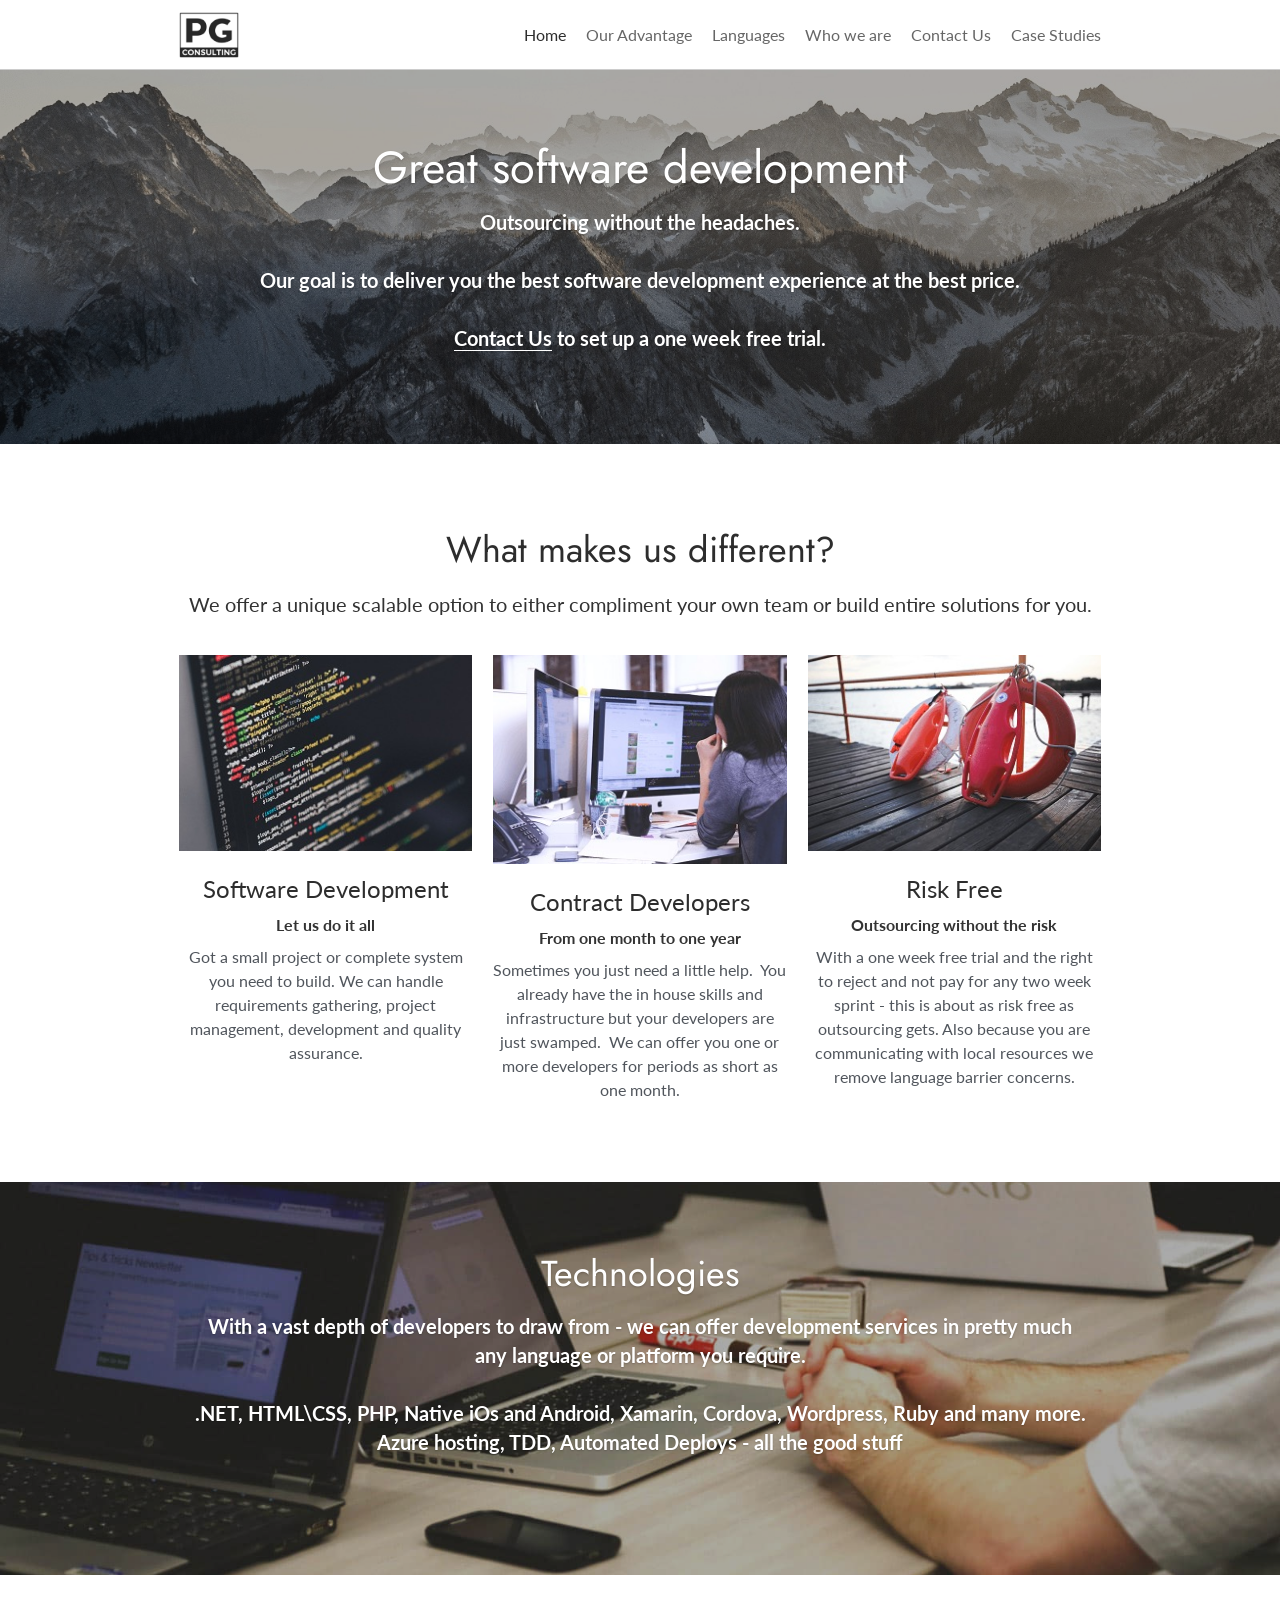
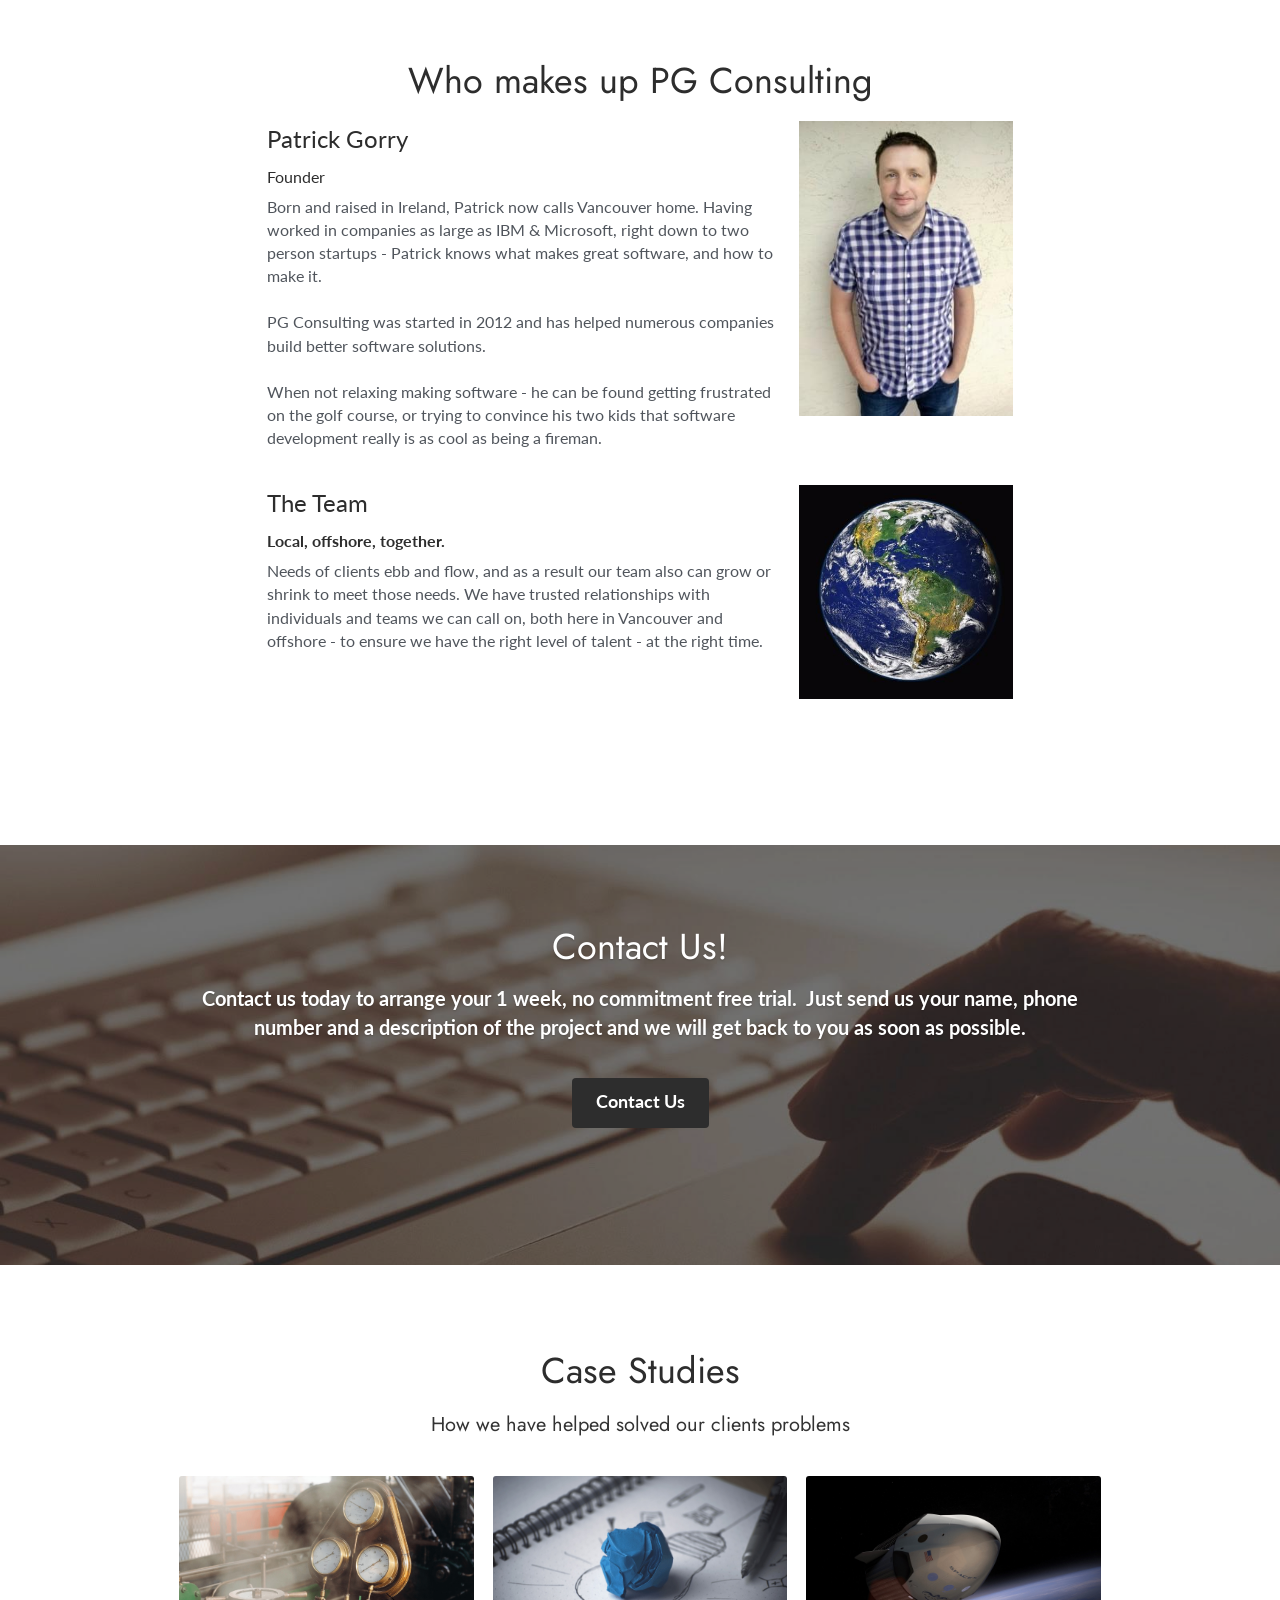
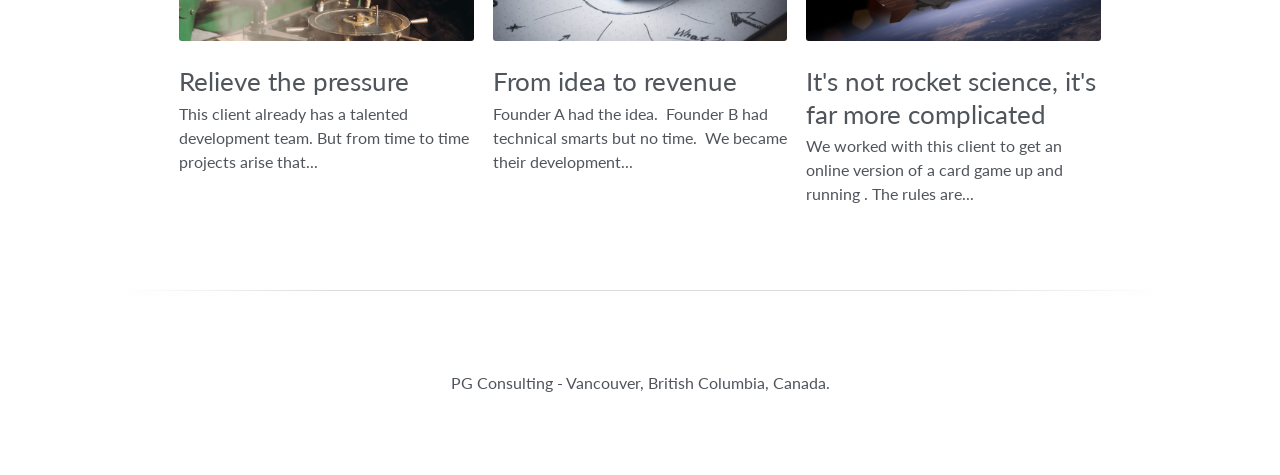
<file: index.html>
<!doctype html>
<html lang="en">
<head>
  <meta charset="utf-8">
  <meta name="viewport" content="width=device-width, initial-scale=1">
  <title>PG Consulting</title>
  <meta name="description" content="Great software development. Outsourcing without the headaches. Software development, contract developers and risk-free outsourcing from Vancouver, BC.">
  <meta property="og:title" content="PG Consulting">
  <meta property="og:description" content="Great software development. Outsourcing without the headaches.">
  <meta property="og:image" content="https://www.pgconsulting.ca/assets/img/og-logo.png">
  <meta property="og:url" content="https://www.pgconsulting.ca/">
  <link rel="canonical" href="https://www.pgconsulting.ca/">
  <link rel="icon" href="/assets/img/favicon.png">
  <link rel="preconnect" href="https://fonts.googleapis.com">
  <link rel="preconnect" href="https://fonts.gstatic.com" crossorigin>
  <link href="https://fonts.googleapis.com/css2?family=Jost:wght@300;400&family=Lato:wght@300;400;700&display=swap" rel="stylesheet">
  <link rel="stylesheet" href="/assets/site.css">
</head>
<body>
  <header class="site-header">
    <div class="container">
      <a class="logo" href="#home" aria-label="PG Consulting home"><img src="/assets/img/logo.png" alt="PG Consulting" width="60" height="46"></a>
      <nav class="nav">
        <a href="#home" class="active">Home</a>
        <a href="#our-advantage">Our Advantage</a>
        <a href="#languages">Languages</a>
        <a href="#who-we-are">Who we are</a>
        <a href="#contact-us">Contact Us</a>
        <a href="#case-studies">Case Studies</a>
      </nav>
    </div>
  </header>

  <main>
    <section id="home" class="bg hero">
      <div class="container">
        <h1 class="title">Great software development</h1>
        <p>Outsourcing without the headaches.</p>
        <p>Our goal is to deliver you the best software development experience at the best price.</p>
        <p><a href="#contact-us">Contact Us</a> to set up a one week free trial.</p>
      </div>
    </section>

    <section id="our-advantage" class="section">
      <div class="container">
        <h2 class="title">What makes us different?</h2>
        <p class="lead">We offer a unique scalable option to either compliment your own team or build entire solutions for you.</p>
        <div class="cols">
          <div class="col">
            <img src="/assets/img/code2.jpg" alt="Code on a screen" width="300" height="200">
            <h3>Software Development</h3>
            <h4>Let us do it all</h4>
            <p>Got a small project or complete system you need to build. We can handle requirements gathering, project management, development and quality assurance.</p>
          </div>
          <div class="col">
            <img src="/assets/img/developer.jpg" alt="Developer at a desk" width="300" height="214">
            <h3>Contract Developers</h3>
            <h4>From one month to one year</h4>
            <p>Sometimes you just need a little help.&nbsp; You already have the in house skills and infrastructure but your developers are just swamped.&nbsp; We can offer you one or more developers for periods as short as one month.</p>
          </div>
          <div class="col">
            <img src="/assets/img/lifeguard.jpg" alt="Lifeguard rescue buoys" width="300" height="200">
            <h3>Risk Free</h3>
            <h4>Outsourcing without the risk</h4>
            <p>With a one week free trial and the right to reject and not pay for any two week sprint - this is about as risk free as outsourcing gets. Also because you are communicating with local resources we remove language barrier concerns.</p>
          </div>
        </div>
      </div>
    </section>

    <section id="languages" class="bg tech">
      <div class="container">
        <h2 class="title">Technologies</h2>
        <p>With a vast depth of developers to draw from - we can offer development services in pretty much any language or platform you require.</p>
        <p>.NET, HTML\CSS, PHP, Native iOs and Android, Xamarin, Cordova, Wordpress, Ruby and many more.<br>Azure hosting, TDD, Automated Deploys - all the good stuff</p>
      </div>
    </section>

    <section id="who-we-are" class="section who">
      <div class="container">
        <h2 class="title">Who makes up PG Consulting</h2>
        <div class="rows">
          <div class="row">
            <div>
              <h3>Patrick Gorry</h3>
              <h4 class="plain">Founder</h4>
              <p>Born and raised in Ireland, Patrick now calls Vancouver home. Having worked in companies as large as IBM &amp; Microsoft, right down to two person startups - Patrick knows what makes great software, and how to make it.</p>
              <p>PG Consulting was started in 2012 and has helped numerous companies build better software solutions.</p>
              <p>When not relaxing making software - he can be found getting frustrated on the golf course, or trying to convince his two kids that software development really is as cool as being a fireman.</p>
            </div>
            <img src="/assets/img/patrick.jpg" alt="Patrick Gorry" width="214" height="295">
          </div>
          <div class="row">
            <div>
              <h3>The Team</h3>
              <h4>Local, offshore, together.</h4>
              <p>Needs of clients ebb and flow, and as a result our team also can grow or shrink to meet those needs. We have trusted relationships with individuals and teams we can call on, both here in Vancouver and offshore - to ensure we have the right level of talent - at the right time.</p>
            </div>
            <img src="/assets/img/earth.jpg" alt="The Earth from space" width="214" height="214">
          </div>
        </div>
      </div>
    </section>

    <section id="contact-us" class="bg contact">
      <div class="container">
        <h2 class="title">Contact Us!</h2>
        <p>Contact us today to arrange your 1 week, no commitment free trial.&nbsp; Just send us your name, phone number and a description of the project and we will get back to you as soon as possible.</p>
        <a href="#contact-us" class="button" data-contact data-subject="PG Consulting - project enquiry">Contact Us</a>
      </div>
    </section>

    <section id="case-studies" class="section cases">
      <div class="container">
        <h2 class="title">Case Studies</h2>
        <p class="lead">How we have helped solved our clients problems</p>
        <div class="cards">
          <a class="card" href="/blog/relieve-the-pressure">
            <div class="thumb" style="background-image:url(/assets/img/steam.jpg)"></div>
            <h3>Relieve the pressure</h3>
            <p>This client already has a talented development team. But from time to time projects arise that...</p>
          </a>
          <a class="card" href="/blog/from-idea-to-revenue">
            <div class="thumb" style="background-image:url(/assets/img/idea.jpg)"></div>
            <h3>From idea to revenue</h3>
            <p>Founder A had the idea.&nbsp; Founder B had technical smarts but no time.&nbsp; We became their development...</p>
          </a>
          <a class="card" href="/blog/it-s-not-rocket-science-it-s-far-more-complicated">
            <div class="thumb" style="background-image:url(/assets/img/rocket.jpg)"></div>
            <h3>It's not rocket science, it's far more complicated</h3>
            <p>We worked with this client to get an online version of a card game up and running . The rules are...</p>
          </a>
        </div>
      </div>
    </section>
  </main>

  <footer class="site-footer">
    <p>PG Consulting - Vancouver, British Columbia, Canada.</p>
  </footer>

  <script src="/assets/site.js"></script>
</body>
</html>
</file>
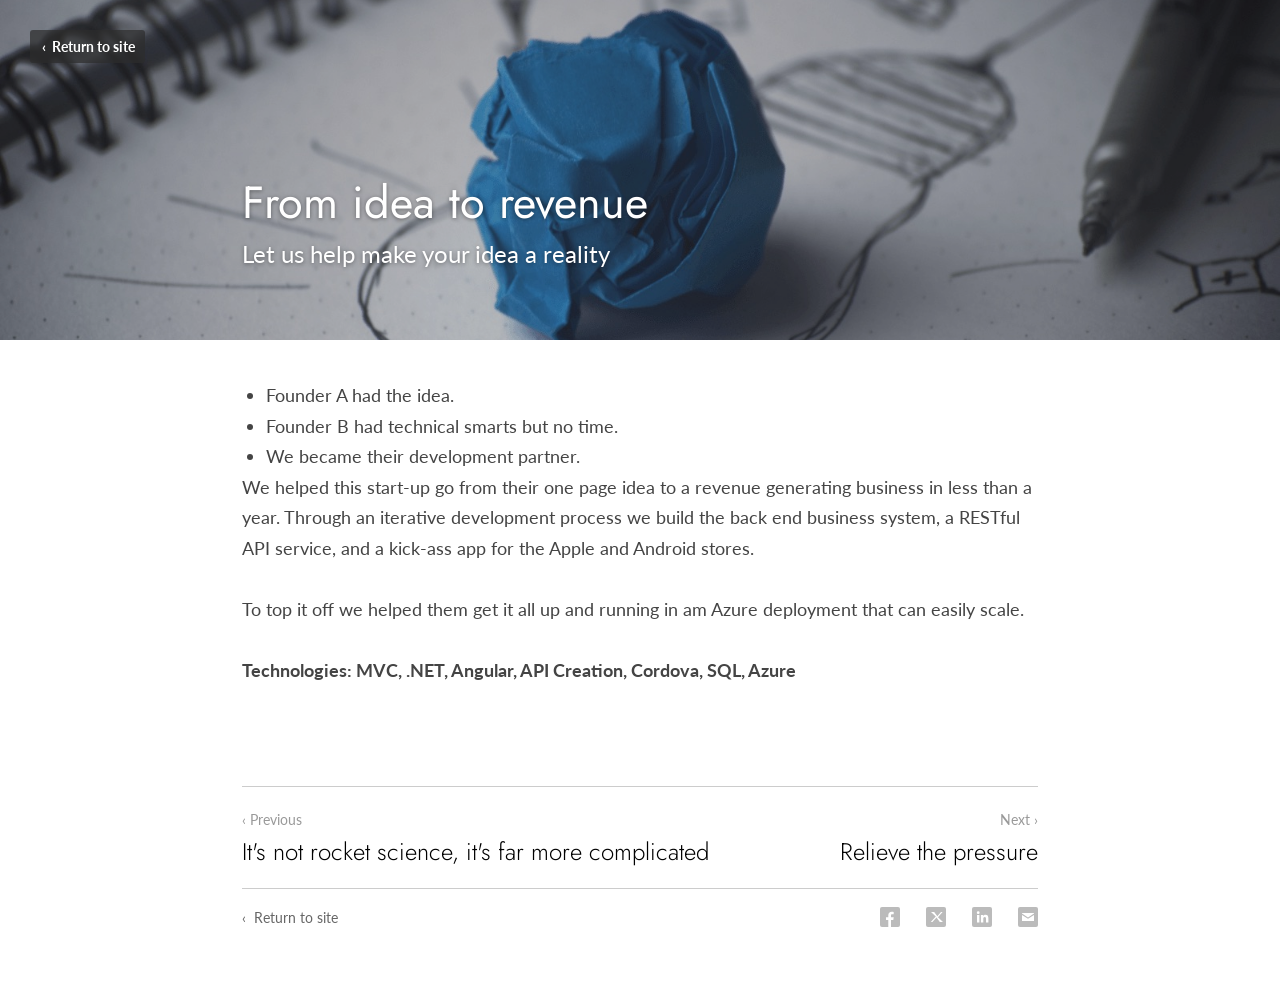
<file: blog/from-idea-to-revenue.html>
<!doctype html>
<html lang="en">
<head>
  <meta charset="utf-8">
  <meta name="viewport" content="width=device-width, initial-scale=1">
  <title>From idea to revenue</title>
  <meta name="description" content="Founder A had the idea. Founder B had technical smarts but no time. We became their development partner. We helped this start-up go from their one page idea to a revenue generating">
  <meta property="og:title" content="From idea to revenue">
  <meta property="og:description" content="Founder A had the idea. Founder B had technical smarts but no time. We became their development partner. We helped this start-up go from their one page idea to a revenue generating">
  <meta property="og:image" content="https://www.pgconsulting.ca/assets/img/idea.jpg">
  <meta property="og:url" content="https://www.pgconsulting.ca/blog/from-idea-to-revenue">
  <link rel="canonical" href="https://www.pgconsulting.ca/blog/from-idea-to-revenue">
  <link rel="icon" href="/assets/img/favicon.png">
  <link rel="preconnect" href="https://fonts.googleapis.com">
  <link rel="preconnect" href="https://fonts.gstatic.com" crossorigin>
  <link href="https://fonts.googleapis.com/css2?family=Jost:wght@300;400&family=Lato:wght@300;400;700&display=swap" rel="stylesheet">
  <link rel="stylesheet" href="/assets/site.css">
</head>
<body>
  <a class="back-btn" href="/">&lsaquo;&nbsp; Return to site</a>
  <header class="post-hero" style="background-image:url(/assets/img/idea.jpg)">
    <div class="inner">
      <h1 class="title">From idea to revenue</h1>
      <p class="sub">Let us help make your idea a reality</p>
    </div>
  </header>
  <main class="post">
    <div class="post-body">
      <ul><li>Founder A had the idea. &nbsp;</li><li>Founder B had technical smarts but no time. &nbsp;</li><li>We became their development partner.</li></ul><p>We helped this start-up go from their one page idea to a revenue generating business in less than a year. Through an iterative development process we build the back end business system, a RESTful API service, and a kick-ass app for the Apple and Android stores.<br>&nbsp; &nbsp;<br>To top it off we helped them get it all up and running in am Azure deployment that can easily scale.<br>&nbsp; &nbsp;<br><strong>Technologies: MVC, .NET, Angular, API Creation, Cordova, SQL, Azure</strong></p>
    </div>
    <nav class="post-nav">
      <a class="prev" href="/blog/it-s-not-rocket-science-it-s-far-more-complicated"><small>&lsaquo; Previous</small><span>It&#x27;s not rocket science, it&#x27;s far more complicated</span></a>
      <a class="next" href="/blog/relieve-the-pressure"><small>Next &rsaquo;</small><span>Relieve the pressure</span></a>
    </nav>
    <div class="post-foot">
      <a href="/">&lsaquo;&nbsp; Return to site</a>
      <div class="share">
        <a href="https://www.facebook.com/sharer/sharer.php?u=https%3A%2F%2Fwww.pgconsulting.ca%2Fblog%2Ffrom-idea-to-revenue" aria-label="Share on Facebook" target="_blank" rel="noopener"><svg viewBox="0 0 20 20"><path d="M11 20v-7h2.3l.4-2.7H11V8.6c0-.8.2-1.3 1.3-1.3h1.4V4.9c-.3 0-1.1-.1-2-.1-2 0-3.4 1.2-3.4 3.5v2H6V13h2.3v7z"/></svg></a>
        <a href="https://twitter.com/intent/tweet?url=https%3A%2F%2Fwww.pgconsulting.ca%2Fblog%2Ffrom-idea-to-revenue&amp;text=From%20idea%20to%20revenue" aria-label="Share on X" target="_blank" rel="noopener"><svg viewBox="0 0 20 20"><path d="M5 5h3.2l3.1 4.3L15 5h1.6l-4.6 5.3L17 15H13.8l-3.3-4.6L6.4 15H4.8l5-5.6z" transform="translate(0 0)"/></svg></a>
        <a href="https://www.linkedin.com/sharing/share-offsite/?url=https%3A%2F%2Fwww.pgconsulting.ca%2Fblog%2Ffrom-idea-to-revenue" aria-label="Share on LinkedIn" target="_blank" rel="noopener"><svg viewBox="0 0 20 20"><path d="M5 8h2.4v7.5H5zM6.2 4.3a1.4 1.4 0 110 2.8 1.4 1.4 0 010-2.8zM8.9 8h2.3v1c.3-.6 1.1-1.2 2.3-1.2 2.4 0 2.9 1.6 2.9 3.7v4H14v-3.6c0-.9 0-2-1.2-2s-1.5 1-1.5 1.9v3.7H8.9z"/></svg></a>
        <a href="mailto:?subject=From%20idea%20to%20revenue&amp;body=https%3A%2F%2Fwww.pgconsulting.ca%2Fblog%2Ffrom-idea-to-revenue" aria-label="Share on Email"><svg viewBox="0 0 20 20"><path d="M4 6h12v.6L10 10.4 4 6.6zm0 2 6 3.8L16 8v6H4z"/></svg></a>
      </div>
    </div>
  </main>
</body>
</html>
</file>
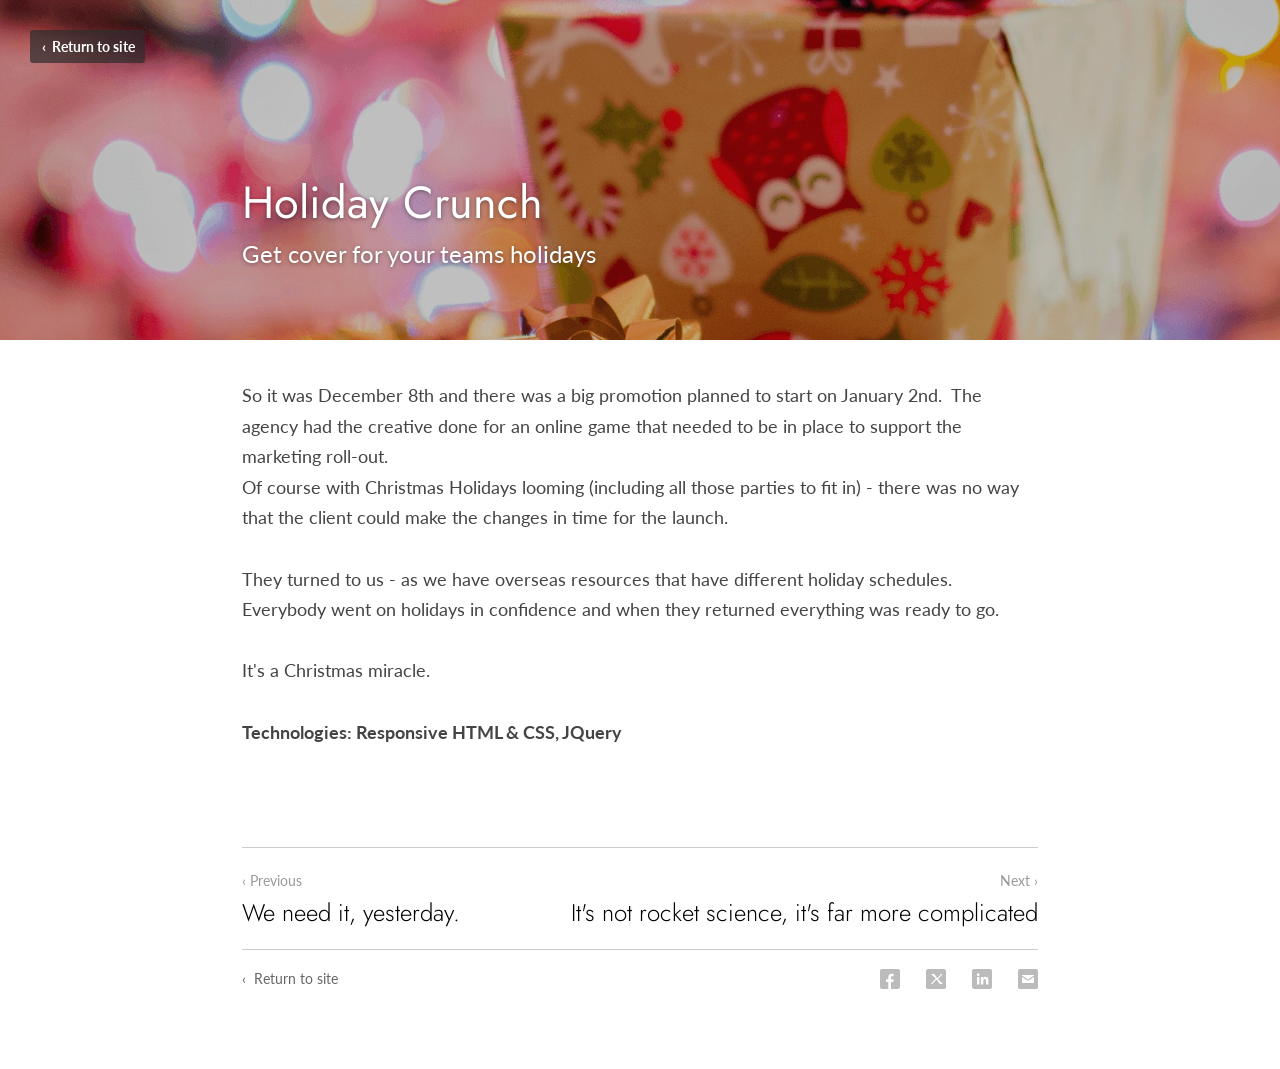
<file: blog/holiday-crunch.html>
<!doctype html>
<html lang="en">
<head>
  <meta charset="utf-8">
  <meta name="viewport" content="width=device-width, initial-scale=1">
  <title>Holiday Crunch</title>
  <meta name="description" content="So it was December 8th and there was a big promotion planned to start on January 2nd. The agency had the creative done for an online game that needed to be in place to support the ">
  <meta property="og:title" content="Holiday Crunch">
  <meta property="og:description" content="So it was December 8th and there was a big promotion planned to start on January 2nd. The agency had the creative done for an online game that needed to be in place to support the ">
  <meta property="og:image" content="https://www.pgconsulting.ca/assets/img/christmas.jpg">
  <meta property="og:url" content="https://www.pgconsulting.ca/blog/holiday-crunch">
  <link rel="canonical" href="https://www.pgconsulting.ca/blog/holiday-crunch">
  <link rel="icon" href="/assets/img/favicon.png">
  <link rel="preconnect" href="https://fonts.googleapis.com">
  <link rel="preconnect" href="https://fonts.gstatic.com" crossorigin>
  <link href="https://fonts.googleapis.com/css2?family=Jost:wght@300;400&family=Lato:wght@300;400;700&display=swap" rel="stylesheet">
  <link rel="stylesheet" href="/assets/site.css">
</head>
<body>
  <a class="back-btn" href="/">&lsaquo;&nbsp; Return to site</a>
  <header class="post-hero" style="background-image:url(/assets/img/christmas.jpg)">
    <div class="inner">
      <h1 class="title">Holiday Crunch</h1>
      <p class="sub">Get cover for your teams holidays</p>
    </div>
  </header>
  <main class="post">
    <div class="post-body">
      <p>So it was December 8th and there was a big promotion planned to start on January 2nd. &nbsp;The agency had the creative done for an online game that needed to be in place to support the marketing roll-out.&nbsp;</p><p>Of course with Christmas Holidays looming (including all those parties to fit in) - there was no way that the client could make the changes in time for the launch.<br>&nbsp; &nbsp;</p><p>They turned to us - as we have overseas resources that have different holiday schedules. Everybody went on holidays in confidence and when they returned everything was ready to go.<br>&nbsp; &nbsp;<br>It's a Christmas miracle.<br>&nbsp; &nbsp;<br><strong>Technologies: Responsive HTML &amp; CSS, JQuery</strong></p>
    </div>
    <nav class="post-nav">
      <a class="prev" href="/blog/we-need-it-yesterday"><small>&lsaquo; Previous</small><span>We need it, yesterday.</span></a>
      <a class="next" href="/blog/it-s-not-rocket-science-it-s-far-more-complicated"><small>Next &rsaquo;</small><span>It&#x27;s not rocket science, it&#x27;s far more complicated</span></a>
    </nav>
    <div class="post-foot">
      <a href="/">&lsaquo;&nbsp; Return to site</a>
      <div class="share">
        <a href="https://www.facebook.com/sharer/sharer.php?u=https%3A%2F%2Fwww.pgconsulting.ca%2Fblog%2Fholiday-crunch" aria-label="Share on Facebook" target="_blank" rel="noopener"><svg viewBox="0 0 20 20"><path d="M11 20v-7h2.3l.4-2.7H11V8.6c0-.8.2-1.3 1.3-1.3h1.4V4.9c-.3 0-1.1-.1-2-.1-2 0-3.4 1.2-3.4 3.5v2H6V13h2.3v7z"/></svg></a>
        <a href="https://twitter.com/intent/tweet?url=https%3A%2F%2Fwww.pgconsulting.ca%2Fblog%2Fholiday-crunch&amp;text=Holiday%20Crunch" aria-label="Share on X" target="_blank" rel="noopener"><svg viewBox="0 0 20 20"><path d="M5 5h3.2l3.1 4.3L15 5h1.6l-4.6 5.3L17 15H13.8l-3.3-4.6L6.4 15H4.8l5-5.6z" transform="translate(0 0)"/></svg></a>
        <a href="https://www.linkedin.com/sharing/share-offsite/?url=https%3A%2F%2Fwww.pgconsulting.ca%2Fblog%2Fholiday-crunch" aria-label="Share on LinkedIn" target="_blank" rel="noopener"><svg viewBox="0 0 20 20"><path d="M5 8h2.4v7.5H5zM6.2 4.3a1.4 1.4 0 110 2.8 1.4 1.4 0 010-2.8zM8.9 8h2.3v1c.3-.6 1.1-1.2 2.3-1.2 2.4 0 2.9 1.6 2.9 3.7v4H14v-3.6c0-.9 0-2-1.2-2s-1.5 1-1.5 1.9v3.7H8.9z"/></svg></a>
        <a href="mailto:?subject=Holiday%20Crunch&amp;body=https%3A%2F%2Fwww.pgconsulting.ca%2Fblog%2Fholiday-crunch" aria-label="Share on Email"><svg viewBox="0 0 20 20"><path d="M4 6h12v.6L10 10.4 4 6.6zm0 2 6 3.8L16 8v6H4z"/></svg></a>
      </div>
    </div>
  </main>
</body>
</html>
</file>
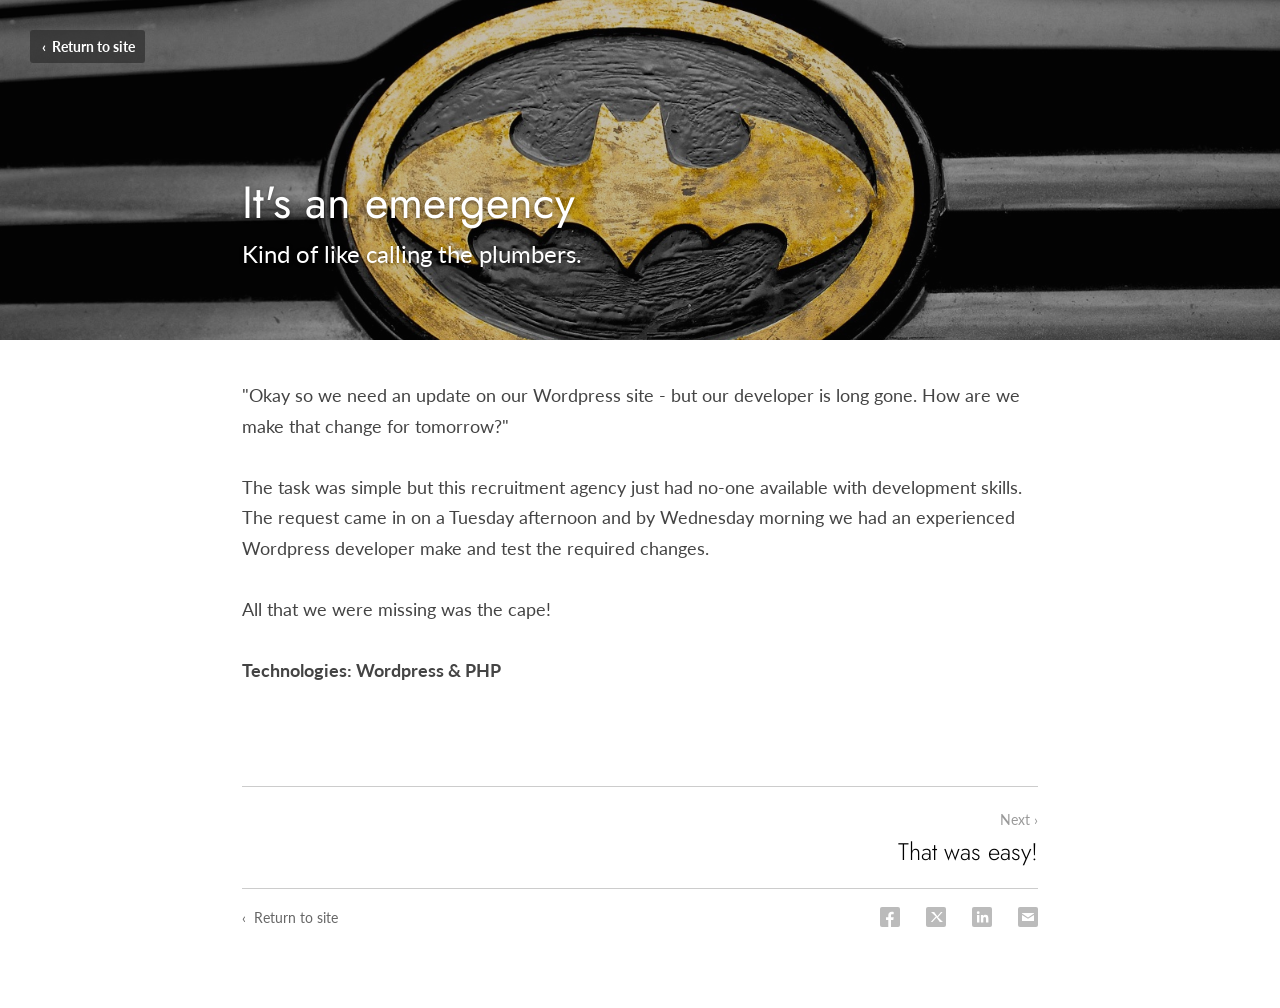
<file: blog/it-s-an-emergency.html>
<!doctype html>
<html lang="en">
<head>
  <meta charset="utf-8">
  <meta name="viewport" content="width=device-width, initial-scale=1">
  <title>It&#x27;s an emergency</title>
  <meta name="description" content="&quot;Okay so we need an update on our Wordpress site - but our developer is long gone. How are we make that change for tomorrow?&quot; The task was simple but this recruitment agency just h">
  <meta property="og:title" content="It&#x27;s an emergency">
  <meta property="og:description" content="&quot;Okay so we need an update on our Wordpress site - but our developer is long gone. How are we make that change for tomorrow?&quot; The task was simple but this recruitment agency just h">
  <meta property="og:image" content="https://www.pgconsulting.ca/assets/img/batman.jpg">
  <meta property="og:url" content="https://www.pgconsulting.ca/blog/it-s-an-emergency">
  <link rel="canonical" href="https://www.pgconsulting.ca/blog/it-s-an-emergency">
  <link rel="icon" href="/assets/img/favicon.png">
  <link rel="preconnect" href="https://fonts.googleapis.com">
  <link rel="preconnect" href="https://fonts.gstatic.com" crossorigin>
  <link href="https://fonts.googleapis.com/css2?family=Jost:wght@300;400&family=Lato:wght@300;400;700&display=swap" rel="stylesheet">
  <link rel="stylesheet" href="/assets/site.css">
</head>
<body>
  <a class="back-btn" href="/">&lsaquo;&nbsp; Return to site</a>
  <header class="post-hero" style="background-image:url(/assets/img/batman.jpg)">
    <div class="inner">
      <h1 class="title">It&#x27;s an emergency</h1>
      <p class="sub">Kind of like calling the plumbers.</p>
    </div>
  </header>
  <main class="post">
    <div class="post-body">
      <p>"Okay so we need an update on our Wordpress site - but our developer is long gone. How are we make that change for tomorrow?"<br>&nbsp; &nbsp;<br>The task was simple but this recruitment agency just had no-one available with development skills. The request came in on a Tuesday afternoon and by Wednesday morning we had an experienced Wordpress developer make and test the required changes.<br>&nbsp; &nbsp;<br>All that we were missing was the cape!<br>&nbsp;&nbsp; &nbsp;<br><strong>Technologies: Wordpress &amp; PHP</strong></p>
    </div>
    <nav class="post-nav">
      <span></span>
      <a class="next" href="/blog/that-was-easy"><small>Next &rsaquo;</small><span>That was easy!</span></a>
    </nav>
    <div class="post-foot">
      <a href="/">&lsaquo;&nbsp; Return to site</a>
      <div class="share">
        <a href="https://www.facebook.com/sharer/sharer.php?u=https%3A%2F%2Fwww.pgconsulting.ca%2Fblog%2Fit-s-an-emergency" aria-label="Share on Facebook" target="_blank" rel="noopener"><svg viewBox="0 0 20 20"><path d="M11 20v-7h2.3l.4-2.7H11V8.6c0-.8.2-1.3 1.3-1.3h1.4V4.9c-.3 0-1.1-.1-2-.1-2 0-3.4 1.2-3.4 3.5v2H6V13h2.3v7z"/></svg></a>
        <a href="https://twitter.com/intent/tweet?url=https%3A%2F%2Fwww.pgconsulting.ca%2Fblog%2Fit-s-an-emergency&amp;text=It%27s%20an%20emergency" aria-label="Share on X" target="_blank" rel="noopener"><svg viewBox="0 0 20 20"><path d="M5 5h3.2l3.1 4.3L15 5h1.6l-4.6 5.3L17 15H13.8l-3.3-4.6L6.4 15H4.8l5-5.6z" transform="translate(0 0)"/></svg></a>
        <a href="https://www.linkedin.com/sharing/share-offsite/?url=https%3A%2F%2Fwww.pgconsulting.ca%2Fblog%2Fit-s-an-emergency" aria-label="Share on LinkedIn" target="_blank" rel="noopener"><svg viewBox="0 0 20 20"><path d="M5 8h2.4v7.5H5zM6.2 4.3a1.4 1.4 0 110 2.8 1.4 1.4 0 010-2.8zM8.9 8h2.3v1c.3-.6 1.1-1.2 2.3-1.2 2.4 0 2.9 1.6 2.9 3.7v4H14v-3.6c0-.9 0-2-1.2-2s-1.5 1-1.5 1.9v3.7H8.9z"/></svg></a>
        <a href="mailto:?subject=It%27s%20an%20emergency&amp;body=https%3A%2F%2Fwww.pgconsulting.ca%2Fblog%2Fit-s-an-emergency" aria-label="Share on Email"><svg viewBox="0 0 20 20"><path d="M4 6h12v.6L10 10.4 4 6.6zm0 2 6 3.8L16 8v6H4z"/></svg></a>
      </div>
    </div>
  </main>
</body>
</html>
</file>
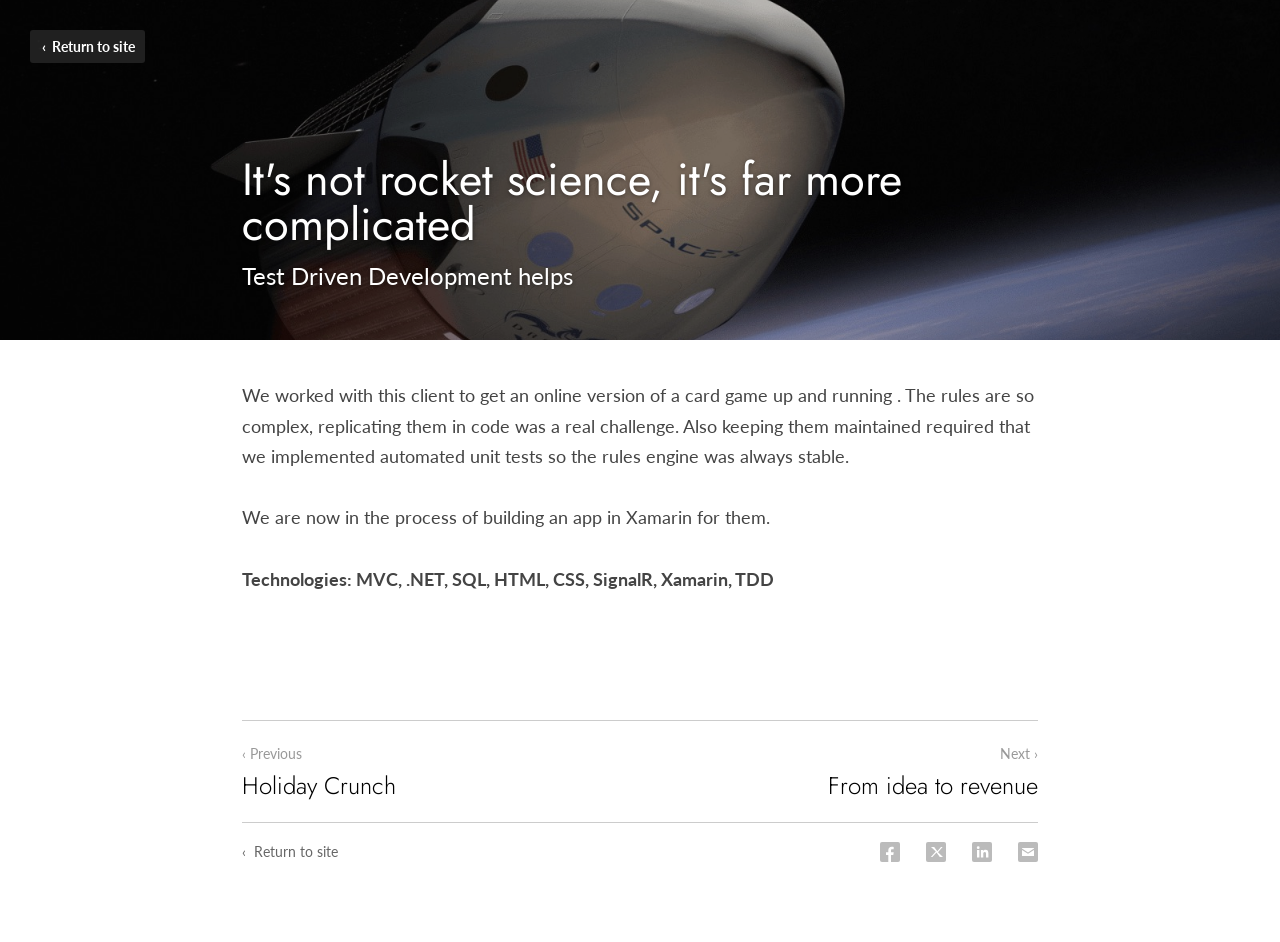
<file: blog/it-s-not-rocket-science-it-s-far-more-complicated.html>
<!doctype html>
<html lang="en">
<head>
  <meta charset="utf-8">
  <meta name="viewport" content="width=device-width, initial-scale=1">
  <title>It&#x27;s not rocket science, it&#x27;s far more complicated</title>
  <meta name="description" content="We worked with this client to get an online version of a card game up and running . The rules are so complex, replicating them in code was a real challenge. Also keeping them maint">
  <meta property="og:title" content="It&#x27;s not rocket science, it&#x27;s far more complicated">
  <meta property="og:description" content="We worked with this client to get an online version of a card game up and running . The rules are so complex, replicating them in code was a real challenge. Also keeping them maint">
  <meta property="og:image" content="https://www.pgconsulting.ca/assets/img/rocket.jpg">
  <meta property="og:url" content="https://www.pgconsulting.ca/blog/it-s-not-rocket-science-it-s-far-more-complicated">
  <link rel="canonical" href="https://www.pgconsulting.ca/blog/it-s-not-rocket-science-it-s-far-more-complicated">
  <link rel="icon" href="/assets/img/favicon.png">
  <link rel="preconnect" href="https://fonts.googleapis.com">
  <link rel="preconnect" href="https://fonts.gstatic.com" crossorigin>
  <link href="https://fonts.googleapis.com/css2?family=Jost:wght@300;400&family=Lato:wght@300;400;700&display=swap" rel="stylesheet">
  <link rel="stylesheet" href="/assets/site.css">
</head>
<body>
  <a class="back-btn" href="/">&lsaquo;&nbsp; Return to site</a>
  <header class="post-hero" style="background-image:url(/assets/img/rocket.jpg)">
    <div class="inner">
      <h1 class="title">It&#x27;s not rocket science, it&#x27;s far more complicated</h1>
      <p class="sub">Test Driven Development helps</p>
    </div>
  </header>
  <main class="post">
    <div class="post-body">
      <p>We worked with this client to get an online version of a card game up and running . The rules are so complex, replicating them in code was a real challenge. Also keeping them maintained required that we implemented automated unit tests so the rules engine was always stable.<br>&nbsp;&nbsp; &nbsp;<br>We are now in the process of building an app in Xamarin for them.<br>&nbsp;</p><p><strong>Technologies: MVC, .NET, SQL, HTML, CSS, SignalR, Xamarin, TDD</strong></p>
    </div>
    <nav class="post-nav">
      <a class="prev" href="/blog/holiday-crunch"><small>&lsaquo; Previous</small><span>Holiday Crunch</span></a>
      <a class="next" href="/blog/from-idea-to-revenue"><small>Next &rsaquo;</small><span>From idea to revenue</span></a>
    </nav>
    <div class="post-foot">
      <a href="/">&lsaquo;&nbsp; Return to site</a>
      <div class="share">
        <a href="https://www.facebook.com/sharer/sharer.php?u=https%3A%2F%2Fwww.pgconsulting.ca%2Fblog%2Fit-s-not-rocket-science-it-s-far-more-complicated" aria-label="Share on Facebook" target="_blank" rel="noopener"><svg viewBox="0 0 20 20"><path d="M11 20v-7h2.3l.4-2.7H11V8.6c0-.8.2-1.3 1.3-1.3h1.4V4.9c-.3 0-1.1-.1-2-.1-2 0-3.4 1.2-3.4 3.5v2H6V13h2.3v7z"/></svg></a>
        <a href="https://twitter.com/intent/tweet?url=https%3A%2F%2Fwww.pgconsulting.ca%2Fblog%2Fit-s-not-rocket-science-it-s-far-more-complicated&amp;text=It%27s%20not%20rocket%20science%2C%20it%27s%20far%20more%20complicated" aria-label="Share on X" target="_blank" rel="noopener"><svg viewBox="0 0 20 20"><path d="M5 5h3.2l3.1 4.3L15 5h1.6l-4.6 5.3L17 15H13.8l-3.3-4.6L6.4 15H4.8l5-5.6z" transform="translate(0 0)"/></svg></a>
        <a href="https://www.linkedin.com/sharing/share-offsite/?url=https%3A%2F%2Fwww.pgconsulting.ca%2Fblog%2Fit-s-not-rocket-science-it-s-far-more-complicated" aria-label="Share on LinkedIn" target="_blank" rel="noopener"><svg viewBox="0 0 20 20"><path d="M5 8h2.4v7.5H5zM6.2 4.3a1.4 1.4 0 110 2.8 1.4 1.4 0 010-2.8zM8.9 8h2.3v1c.3-.6 1.1-1.2 2.3-1.2 2.4 0 2.9 1.6 2.9 3.7v4H14v-3.6c0-.9 0-2-1.2-2s-1.5 1-1.5 1.9v3.7H8.9z"/></svg></a>
        <a href="mailto:?subject=It%27s%20not%20rocket%20science%2C%20it%27s%20far%20more%20complicated&amp;body=https%3A%2F%2Fwww.pgconsulting.ca%2Fblog%2Fit-s-not-rocket-science-it-s-far-more-complicated" aria-label="Share on Email"><svg viewBox="0 0 20 20"><path d="M4 6h12v.6L10 10.4 4 6.6zm0 2 6 3.8L16 8v6H4z"/></svg></a>
      </div>
    </div>
  </main>
</body>
</html>
</file>
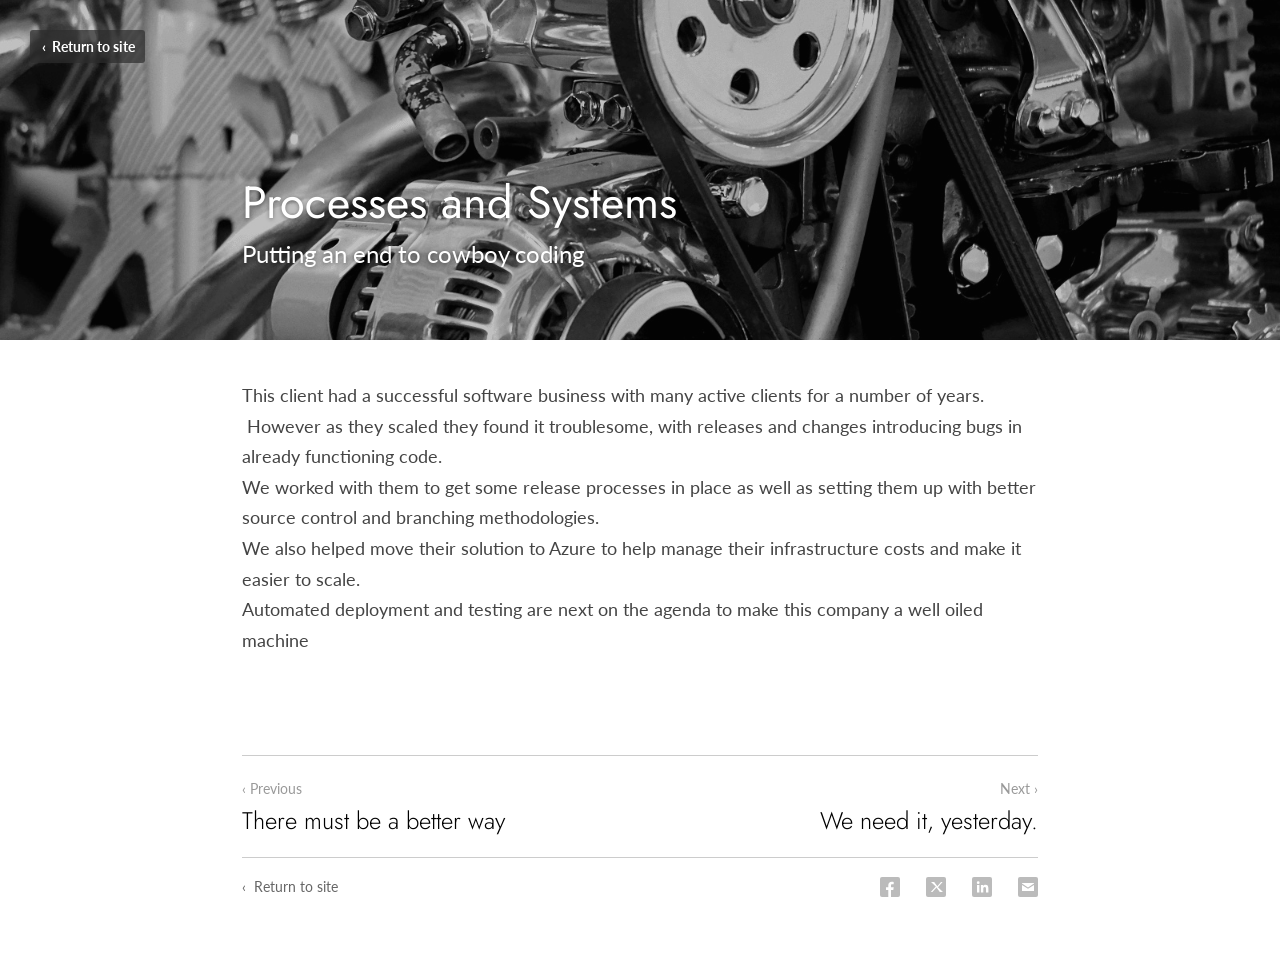
<file: blog/processes-and-systems.html>
<!doctype html>
<html lang="en">
<head>
  <meta charset="utf-8">
  <meta name="viewport" content="width=device-width, initial-scale=1">
  <title>Processes and Systems</title>
  <meta name="description" content="This client had a successful software business with many active clients for a number of years. However as they scaled they found it troublesome, with releases and changes introduci">
  <meta property="og:title" content="Processes and Systems">
  <meta property="og:description" content="This client had a successful software business with many active clients for a number of years. However as they scaled they found it troublesome, with releases and changes introduci">
  <meta property="og:image" content="https://www.pgconsulting.ca/assets/img/gears.jpg">
  <meta property="og:url" content="https://www.pgconsulting.ca/blog/processes-and-systems">
  <link rel="canonical" href="https://www.pgconsulting.ca/blog/processes-and-systems">
  <link rel="icon" href="/assets/img/favicon.png">
  <link rel="preconnect" href="https://fonts.googleapis.com">
  <link rel="preconnect" href="https://fonts.gstatic.com" crossorigin>
  <link href="https://fonts.googleapis.com/css2?family=Jost:wght@300;400&family=Lato:wght@300;400;700&display=swap" rel="stylesheet">
  <link rel="stylesheet" href="/assets/site.css">
</head>
<body>
  <a class="back-btn" href="/">&lsaquo;&nbsp; Return to site</a>
  <header class="post-hero" style="background-image:url(/assets/img/gears.jpg)">
    <div class="inner">
      <h1 class="title">Processes and Systems</h1>
      <p class="sub">Putting an end to cowboy coding</p>
    </div>
  </header>
  <main class="post">
    <div class="post-body">
      <p>This client had a successful software business with many active clients for a number of years. &nbsp;However as they scaled they found it troublesome, with releases and changes introducing bugs in already functioning code.</p><p>We worked with them to get some release processes in place as well as setting them up with better source control and branching methodologies.</p><p>We also helped move their solution to Azure to help manage their infrastructure costs and make it easier to scale.</p><p>Automated deployment and testing are next on the agenda to make this company a well oiled machine</p>
    </div>
    <nav class="post-nav">
      <a class="prev" href="/blog/there-must-be-a-better-way"><small>&lsaquo; Previous</small><span>There must be a better way</span></a>
      <a class="next" href="/blog/we-need-it-yesterday"><small>Next &rsaquo;</small><span>We need it, yesterday.</span></a>
    </nav>
    <div class="post-foot">
      <a href="/">&lsaquo;&nbsp; Return to site</a>
      <div class="share">
        <a href="https://www.facebook.com/sharer/sharer.php?u=https%3A%2F%2Fwww.pgconsulting.ca%2Fblog%2Fprocesses-and-systems" aria-label="Share on Facebook" target="_blank" rel="noopener"><svg viewBox="0 0 20 20"><path d="M11 20v-7h2.3l.4-2.7H11V8.6c0-.8.2-1.3 1.3-1.3h1.4V4.9c-.3 0-1.1-.1-2-.1-2 0-3.4 1.2-3.4 3.5v2H6V13h2.3v7z"/></svg></a>
        <a href="https://twitter.com/intent/tweet?url=https%3A%2F%2Fwww.pgconsulting.ca%2Fblog%2Fprocesses-and-systems&amp;text=Processes%20and%20Systems" aria-label="Share on X" target="_blank" rel="noopener"><svg viewBox="0 0 20 20"><path d="M5 5h3.2l3.1 4.3L15 5h1.6l-4.6 5.3L17 15H13.8l-3.3-4.6L6.4 15H4.8l5-5.6z" transform="translate(0 0)"/></svg></a>
        <a href="https://www.linkedin.com/sharing/share-offsite/?url=https%3A%2F%2Fwww.pgconsulting.ca%2Fblog%2Fprocesses-and-systems" aria-label="Share on LinkedIn" target="_blank" rel="noopener"><svg viewBox="0 0 20 20"><path d="M5 8h2.4v7.5H5zM6.2 4.3a1.4 1.4 0 110 2.8 1.4 1.4 0 010-2.8zM8.9 8h2.3v1c.3-.6 1.1-1.2 2.3-1.2 2.4 0 2.9 1.6 2.9 3.7v4H14v-3.6c0-.9 0-2-1.2-2s-1.5 1-1.5 1.9v3.7H8.9z"/></svg></a>
        <a href="mailto:?subject=Processes%20and%20Systems&amp;body=https%3A%2F%2Fwww.pgconsulting.ca%2Fblog%2Fprocesses-and-systems" aria-label="Share on Email"><svg viewBox="0 0 20 20"><path d="M4 6h12v.6L10 10.4 4 6.6zm0 2 6 3.8L16 8v6H4z"/></svg></a>
      </div>
    </div>
  </main>
</body>
</html>
</file>
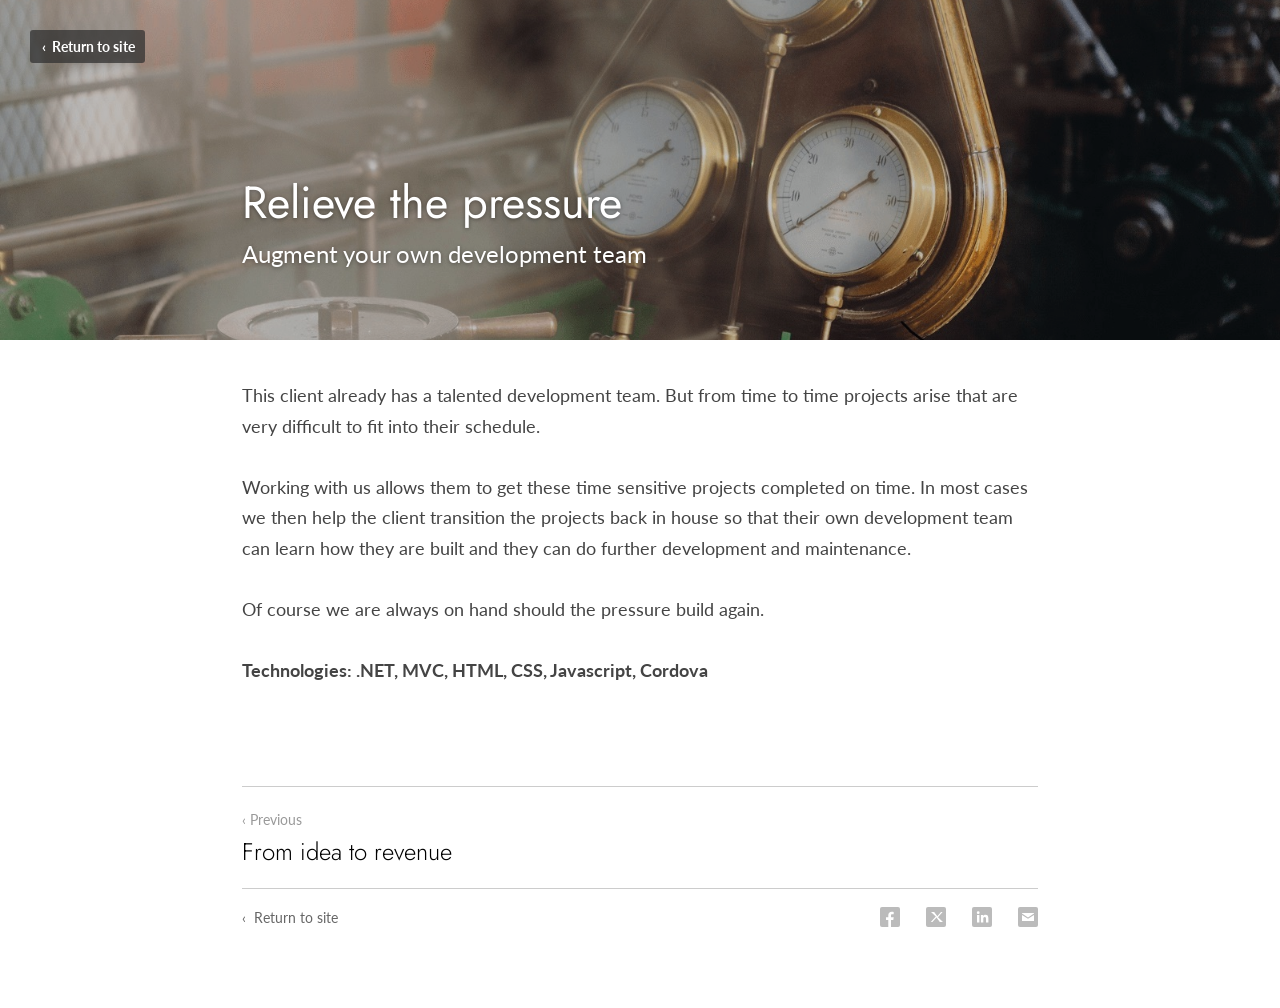
<file: blog/relieve-the-pressure.html>
<!doctype html>
<html lang="en">
<head>
  <meta charset="utf-8">
  <meta name="viewport" content="width=device-width, initial-scale=1">
  <title>Relieve the pressure</title>
  <meta name="description" content="This client already has a talented development team. But from time to time projects arise that are very difficult to fit into their schedule. Working with us allows them to get the">
  <meta property="og:title" content="Relieve the pressure">
  <meta property="og:description" content="This client already has a talented development team. But from time to time projects arise that are very difficult to fit into their schedule. Working with us allows them to get the">
  <meta property="og:image" content="https://www.pgconsulting.ca/assets/img/steam.jpg">
  <meta property="og:url" content="https://www.pgconsulting.ca/blog/relieve-the-pressure">
  <link rel="canonical" href="https://www.pgconsulting.ca/blog/relieve-the-pressure">
  <link rel="icon" href="/assets/img/favicon.png">
  <link rel="preconnect" href="https://fonts.googleapis.com">
  <link rel="preconnect" href="https://fonts.gstatic.com" crossorigin>
  <link href="https://fonts.googleapis.com/css2?family=Jost:wght@300;400&family=Lato:wght@300;400;700&display=swap" rel="stylesheet">
  <link rel="stylesheet" href="/assets/site.css">
</head>
<body>
  <a class="back-btn" href="/">&lsaquo;&nbsp; Return to site</a>
  <header class="post-hero" style="background-image:url(/assets/img/steam.jpg)">
    <div class="inner">
      <h1 class="title">Relieve the pressure</h1>
      <p class="sub">Augment your own development team</p>
    </div>
  </header>
  <main class="post">
    <div class="post-body">
      <p>This client already has a talented development team. But from time to time projects arise that are very difficult to fit into their schedule.<br>&nbsp; &nbsp;</p><p>Working with us allows them to get these time sensitive projects completed on time. In most cases we then help the client transition the projects back in house so that their own development team can learn how they are built and they can do further development and maintenance.<br>&nbsp;<br>Of course we are always on hand should the pressure build again.<br>&nbsp;&nbsp; &nbsp;<br><strong>Technologies: .NET, MVC, HTML, CSS, Javascript, Cordova</strong></p>
    </div>
    <nav class="post-nav">
      <a class="prev" href="/blog/from-idea-to-revenue"><small>&lsaquo; Previous</small><span>From idea to revenue</span></a>
      <span></span>
    </nav>
    <div class="post-foot">
      <a href="/">&lsaquo;&nbsp; Return to site</a>
      <div class="share">
        <a href="https://www.facebook.com/sharer/sharer.php?u=https%3A%2F%2Fwww.pgconsulting.ca%2Fblog%2Frelieve-the-pressure" aria-label="Share on Facebook" target="_blank" rel="noopener"><svg viewBox="0 0 20 20"><path d="M11 20v-7h2.3l.4-2.7H11V8.6c0-.8.2-1.3 1.3-1.3h1.4V4.9c-.3 0-1.1-.1-2-.1-2 0-3.4 1.2-3.4 3.5v2H6V13h2.3v7z"/></svg></a>
        <a href="https://twitter.com/intent/tweet?url=https%3A%2F%2Fwww.pgconsulting.ca%2Fblog%2Frelieve-the-pressure&amp;text=Relieve%20the%20pressure" aria-label="Share on X" target="_blank" rel="noopener"><svg viewBox="0 0 20 20"><path d="M5 5h3.2l3.1 4.3L15 5h1.6l-4.6 5.3L17 15H13.8l-3.3-4.6L6.4 15H4.8l5-5.6z" transform="translate(0 0)"/></svg></a>
        <a href="https://www.linkedin.com/sharing/share-offsite/?url=https%3A%2F%2Fwww.pgconsulting.ca%2Fblog%2Frelieve-the-pressure" aria-label="Share on LinkedIn" target="_blank" rel="noopener"><svg viewBox="0 0 20 20"><path d="M5 8h2.4v7.5H5zM6.2 4.3a1.4 1.4 0 110 2.8 1.4 1.4 0 010-2.8zM8.9 8h2.3v1c.3-.6 1.1-1.2 2.3-1.2 2.4 0 2.9 1.6 2.9 3.7v4H14v-3.6c0-.9 0-2-1.2-2s-1.5 1-1.5 1.9v3.7H8.9z"/></svg></a>
        <a href="mailto:?subject=Relieve%20the%20pressure&amp;body=https%3A%2F%2Fwww.pgconsulting.ca%2Fblog%2Frelieve-the-pressure" aria-label="Share on Email"><svg viewBox="0 0 20 20"><path d="M4 6h12v.6L10 10.4 4 6.6zm0 2 6 3.8L16 8v6H4z"/></svg></a>
      </div>
    </div>
  </main>
</body>
</html>
</file>
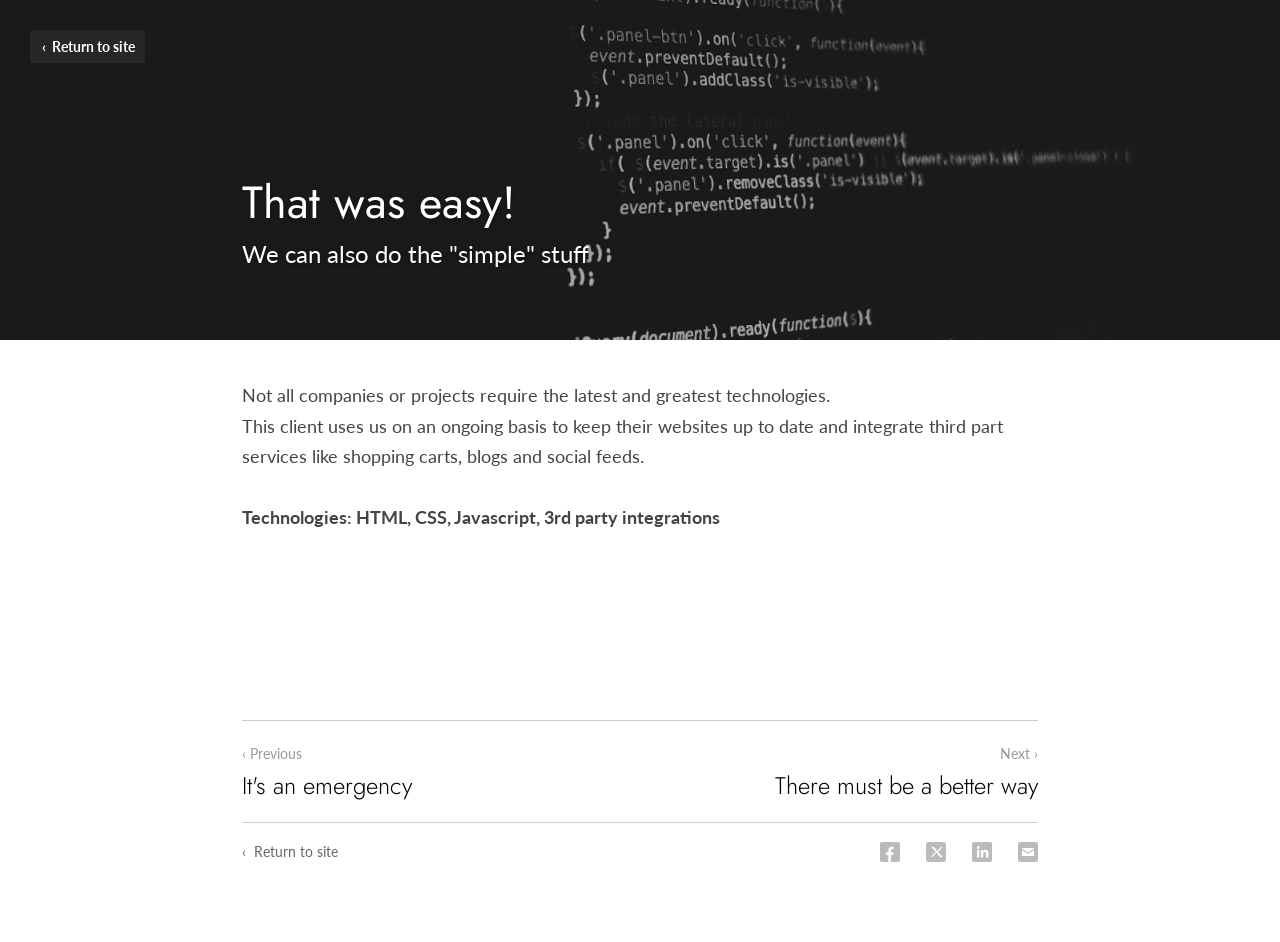
<file: blog/that-was-easy.html>
<!doctype html>
<html lang="en">
<head>
  <meta charset="utf-8">
  <meta name="viewport" content="width=device-width, initial-scale=1">
  <title>That was easy!</title>
  <meta name="description" content="Not all companies or projects require the latest and greatest technologies. This client uses us on an ongoing basis to keep their websites up to date and integrate third part servi">
  <meta property="og:title" content="That was easy!">
  <meta property="og:description" content="Not all companies or projects require the latest and greatest technologies. This client uses us on an ongoing basis to keep their websites up to date and integrate third part servi">
  <meta property="og:image" content="https://www.pgconsulting.ca/assets/img/code-bw.jpg">
  <meta property="og:url" content="https://www.pgconsulting.ca/blog/that-was-easy">
  <link rel="canonical" href="https://www.pgconsulting.ca/blog/that-was-easy">
  <link rel="icon" href="/assets/img/favicon.png">
  <link rel="preconnect" href="https://fonts.googleapis.com">
  <link rel="preconnect" href="https://fonts.gstatic.com" crossorigin>
  <link href="https://fonts.googleapis.com/css2?family=Jost:wght@300;400&family=Lato:wght@300;400;700&display=swap" rel="stylesheet">
  <link rel="stylesheet" href="/assets/site.css">
</head>
<body>
  <a class="back-btn" href="/">&lsaquo;&nbsp; Return to site</a>
  <header class="post-hero" style="background-image:url(/assets/img/code-bw.jpg)">
    <div class="inner">
      <h1 class="title">That was easy!</h1>
      <p class="sub">We can also do the &quot;simple&quot; stuff</p>
    </div>
  </header>
  <main class="post">
    <div class="post-body">
      <p>Not all companies or projects require the latest and greatest technologies.</p><p>This client uses us on an ongoing basis to keep their websites up to date and integrate third part services like shopping carts, blogs and social feeds.<br>&nbsp;&nbsp; &nbsp;<br><strong>Technologies: HTML, CSS, Javascript, 3rd party integrations</strong></p>
    </div>
    <nav class="post-nav">
      <a class="prev" href="/blog/it-s-an-emergency"><small>&lsaquo; Previous</small><span>It&#x27;s an emergency</span></a>
      <a class="next" href="/blog/there-must-be-a-better-way"><small>Next &rsaquo;</small><span>There must be a better way</span></a>
    </nav>
    <div class="post-foot">
      <a href="/">&lsaquo;&nbsp; Return to site</a>
      <div class="share">
        <a href="https://www.facebook.com/sharer/sharer.php?u=https%3A%2F%2Fwww.pgconsulting.ca%2Fblog%2Fthat-was-easy" aria-label="Share on Facebook" target="_blank" rel="noopener"><svg viewBox="0 0 20 20"><path d="M11 20v-7h2.3l.4-2.7H11V8.6c0-.8.2-1.3 1.3-1.3h1.4V4.9c-.3 0-1.1-.1-2-.1-2 0-3.4 1.2-3.4 3.5v2H6V13h2.3v7z"/></svg></a>
        <a href="https://twitter.com/intent/tweet?url=https%3A%2F%2Fwww.pgconsulting.ca%2Fblog%2Fthat-was-easy&amp;text=That%20was%20easy%21" aria-label="Share on X" target="_blank" rel="noopener"><svg viewBox="0 0 20 20"><path d="M5 5h3.2l3.1 4.3L15 5h1.6l-4.6 5.3L17 15H13.8l-3.3-4.6L6.4 15H4.8l5-5.6z" transform="translate(0 0)"/></svg></a>
        <a href="https://www.linkedin.com/sharing/share-offsite/?url=https%3A%2F%2Fwww.pgconsulting.ca%2Fblog%2Fthat-was-easy" aria-label="Share on LinkedIn" target="_blank" rel="noopener"><svg viewBox="0 0 20 20"><path d="M5 8h2.4v7.5H5zM6.2 4.3a1.4 1.4 0 110 2.8 1.4 1.4 0 010-2.8zM8.9 8h2.3v1c.3-.6 1.1-1.2 2.3-1.2 2.4 0 2.9 1.6 2.9 3.7v4H14v-3.6c0-.9 0-2-1.2-2s-1.5 1-1.5 1.9v3.7H8.9z"/></svg></a>
        <a href="mailto:?subject=That%20was%20easy%21&amp;body=https%3A%2F%2Fwww.pgconsulting.ca%2Fblog%2Fthat-was-easy" aria-label="Share on Email"><svg viewBox="0 0 20 20"><path d="M4 6h12v.6L10 10.4 4 6.6zm0 2 6 3.8L16 8v6H4z"/></svg></a>
      </div>
    </div>
  </main>
</body>
</html>
</file>
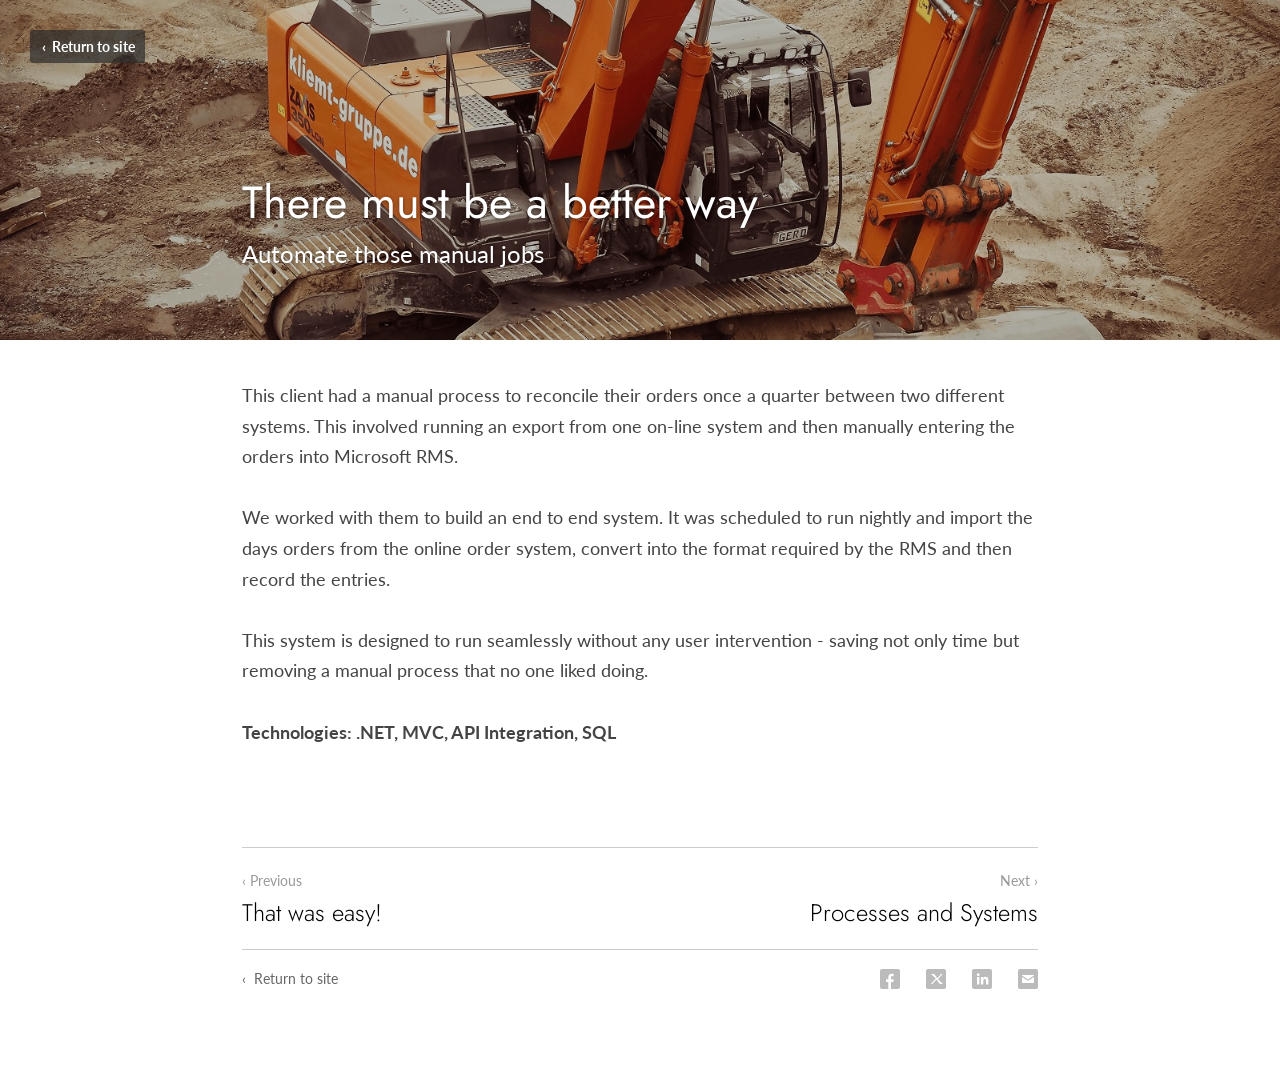
<file: blog/there-must-be-a-better-way.html>
<!doctype html>
<html lang="en">
<head>
  <meta charset="utf-8">
  <meta name="viewport" content="width=device-width, initial-scale=1">
  <title>There must be a better way</title>
  <meta name="description" content="This client had a manual process to reconcile their orders once a quarter between two different systems. This involved running an export from one on-line system and then manually e">
  <meta property="og:title" content="There must be a better way">
  <meta property="og:description" content="This client had a manual process to reconcile their orders once a quarter between two different systems. This involved running an export from one on-line system and then manually e">
  <meta property="og:image" content="https://www.pgconsulting.ca/assets/img/excavators.jpg">
  <meta property="og:url" content="https://www.pgconsulting.ca/blog/there-must-be-a-better-way">
  <link rel="canonical" href="https://www.pgconsulting.ca/blog/there-must-be-a-better-way">
  <link rel="icon" href="/assets/img/favicon.png">
  <link rel="preconnect" href="https://fonts.googleapis.com">
  <link rel="preconnect" href="https://fonts.gstatic.com" crossorigin>
  <link href="https://fonts.googleapis.com/css2?family=Jost:wght@300;400&family=Lato:wght@300;400;700&display=swap" rel="stylesheet">
  <link rel="stylesheet" href="/assets/site.css">
</head>
<body>
  <a class="back-btn" href="/">&lsaquo;&nbsp; Return to site</a>
  <header class="post-hero" style="background-image:url(/assets/img/excavators.jpg)">
    <div class="inner">
      <h1 class="title">There must be a better way</h1>
      <p class="sub">Automate those manual jobs</p>
    </div>
  </header>
  <main class="post">
    <div class="post-body">
      <p>This client had a manual process to reconcile their orders once a quarter between two different systems. This involved running an export from one on-line system and then manually entering the orders into Microsoft RMS.<br>&nbsp; &nbsp;<br>We worked with them to build an end to end system. It was scheduled to run nightly and import the days orders from the online order system, convert into the format required by the RMS and then record the entries.<br>&nbsp; &nbsp;<br>This system is designed to run seamlessly without any user intervention - saving not only time but removing a manual process that no one liked doing.<br>&nbsp; &nbsp;<br><strong>Technologies: .NET, MVC, API Integration, SQL</strong></p>
    </div>
    <nav class="post-nav">
      <a class="prev" href="/blog/that-was-easy"><small>&lsaquo; Previous</small><span>That was easy!</span></a>
      <a class="next" href="/blog/processes-and-systems"><small>Next &rsaquo;</small><span>Processes and Systems</span></a>
    </nav>
    <div class="post-foot">
      <a href="/">&lsaquo;&nbsp; Return to site</a>
      <div class="share">
        <a href="https://www.facebook.com/sharer/sharer.php?u=https%3A%2F%2Fwww.pgconsulting.ca%2Fblog%2Fthere-must-be-a-better-way" aria-label="Share on Facebook" target="_blank" rel="noopener"><svg viewBox="0 0 20 20"><path d="M11 20v-7h2.3l.4-2.7H11V8.6c0-.8.2-1.3 1.3-1.3h1.4V4.9c-.3 0-1.1-.1-2-.1-2 0-3.4 1.2-3.4 3.5v2H6V13h2.3v7z"/></svg></a>
        <a href="https://twitter.com/intent/tweet?url=https%3A%2F%2Fwww.pgconsulting.ca%2Fblog%2Fthere-must-be-a-better-way&amp;text=There%20must%20be%20a%20better%20way" aria-label="Share on X" target="_blank" rel="noopener"><svg viewBox="0 0 20 20"><path d="M5 5h3.2l3.1 4.3L15 5h1.6l-4.6 5.3L17 15H13.8l-3.3-4.6L6.4 15H4.8l5-5.6z" transform="translate(0 0)"/></svg></a>
        <a href="https://www.linkedin.com/sharing/share-offsite/?url=https%3A%2F%2Fwww.pgconsulting.ca%2Fblog%2Fthere-must-be-a-better-way" aria-label="Share on LinkedIn" target="_blank" rel="noopener"><svg viewBox="0 0 20 20"><path d="M5 8h2.4v7.5H5zM6.2 4.3a1.4 1.4 0 110 2.8 1.4 1.4 0 010-2.8zM8.9 8h2.3v1c.3-.6 1.1-1.2 2.3-1.2 2.4 0 2.9 1.6 2.9 3.7v4H14v-3.6c0-.9 0-2-1.2-2s-1.5 1-1.5 1.9v3.7H8.9z"/></svg></a>
        <a href="mailto:?subject=There%20must%20be%20a%20better%20way&amp;body=https%3A%2F%2Fwww.pgconsulting.ca%2Fblog%2Fthere-must-be-a-better-way" aria-label="Share on Email"><svg viewBox="0 0 20 20"><path d="M4 6h12v.6L10 10.4 4 6.6zm0 2 6 3.8L16 8v6H4z"/></svg></a>
      </div>
    </div>
  </main>
</body>
</html>
</file>
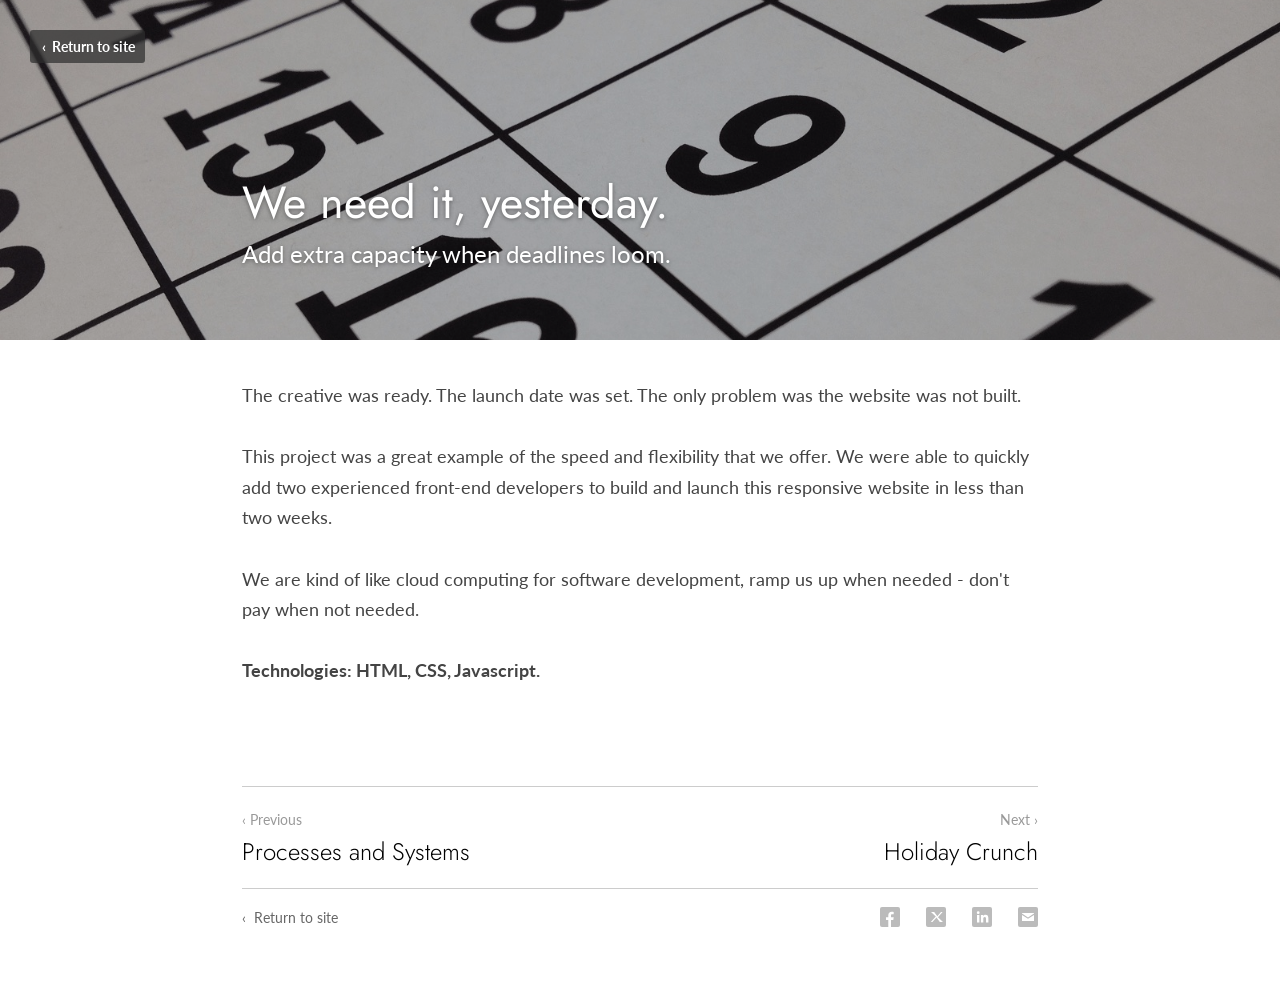
<file: blog/we-need-it-yesterday.html>
<!doctype html>
<html lang="en">
<head>
  <meta charset="utf-8">
  <meta name="viewport" content="width=device-width, initial-scale=1">
  <title>We need it, yesterday.</title>
  <meta name="description" content="The creative was ready. The launch date was set. The only problem was the website was not built. This project was a great example of the speed and flexibility that we offer. We wer">
  <meta property="og:title" content="We need it, yesterday.">
  <meta property="og:description" content="The creative was ready. The launch date was set. The only problem was the website was not built. This project was a great example of the speed and flexibility that we offer. We wer">
  <meta property="og:image" content="https://www.pgconsulting.ca/assets/img/calendar.jpg">
  <meta property="og:url" content="https://www.pgconsulting.ca/blog/we-need-it-yesterday">
  <link rel="canonical" href="https://www.pgconsulting.ca/blog/we-need-it-yesterday">
  <link rel="icon" href="/assets/img/favicon.png">
  <link rel="preconnect" href="https://fonts.googleapis.com">
  <link rel="preconnect" href="https://fonts.gstatic.com" crossorigin>
  <link href="https://fonts.googleapis.com/css2?family=Jost:wght@300;400&family=Lato:wght@300;400;700&display=swap" rel="stylesheet">
  <link rel="stylesheet" href="/assets/site.css">
</head>
<body>
  <a class="back-btn" href="/">&lsaquo;&nbsp; Return to site</a>
  <header class="post-hero" style="background-image:url(/assets/img/calendar.jpg)">
    <div class="inner">
      <h1 class="title">We need it, yesterday.</h1>
      <p class="sub">Add extra capacity when deadlines loom.</p>
    </div>
  </header>
  <main class="post">
    <div class="post-body">
      <p>The creative was ready. The launch date was set. The only problem was the website was not built.<br>&nbsp; &nbsp;<br>This project was a great example of the speed and flexibility that we offer. We were able to quickly add two experienced front-end developers to build and launch this responsive website in less than two weeks.<br>&nbsp; &nbsp;<br>We are kind of like cloud computing for software development, ramp us up when needed - don't pay when not needed.<br>&nbsp; &nbsp;<br><strong>Technologies: HTML, CSS, Javascript.</strong></p>
    </div>
    <nav class="post-nav">
      <a class="prev" href="/blog/processes-and-systems"><small>&lsaquo; Previous</small><span>Processes and Systems</span></a>
      <a class="next" href="/blog/holiday-crunch"><small>Next &rsaquo;</small><span>Holiday Crunch</span></a>
    </nav>
    <div class="post-foot">
      <a href="/">&lsaquo;&nbsp; Return to site</a>
      <div class="share">
        <a href="https://www.facebook.com/sharer/sharer.php?u=https%3A%2F%2Fwww.pgconsulting.ca%2Fblog%2Fwe-need-it-yesterday" aria-label="Share on Facebook" target="_blank" rel="noopener"><svg viewBox="0 0 20 20"><path d="M11 20v-7h2.3l.4-2.7H11V8.6c0-.8.2-1.3 1.3-1.3h1.4V4.9c-.3 0-1.1-.1-2-.1-2 0-3.4 1.2-3.4 3.5v2H6V13h2.3v7z"/></svg></a>
        <a href="https://twitter.com/intent/tweet?url=https%3A%2F%2Fwww.pgconsulting.ca%2Fblog%2Fwe-need-it-yesterday&amp;text=We%20need%20it%2C%20yesterday." aria-label="Share on X" target="_blank" rel="noopener"><svg viewBox="0 0 20 20"><path d="M5 5h3.2l3.1 4.3L15 5h1.6l-4.6 5.3L17 15H13.8l-3.3-4.6L6.4 15H4.8l5-5.6z" transform="translate(0 0)"/></svg></a>
        <a href="https://www.linkedin.com/sharing/share-offsite/?url=https%3A%2F%2Fwww.pgconsulting.ca%2Fblog%2Fwe-need-it-yesterday" aria-label="Share on LinkedIn" target="_blank" rel="noopener"><svg viewBox="0 0 20 20"><path d="M5 8h2.4v7.5H5zM6.2 4.3a1.4 1.4 0 110 2.8 1.4 1.4 0 010-2.8zM8.9 8h2.3v1c.3-.6 1.1-1.2 2.3-1.2 2.4 0 2.9 1.6 2.9 3.7v4H14v-3.6c0-.9 0-2-1.2-2s-1.5 1-1.5 1.9v3.7H8.9z"/></svg></a>
        <a href="mailto:?subject=We%20need%20it%2C%20yesterday.&amp;body=https%3A%2F%2Fwww.pgconsulting.ca%2Fblog%2Fwe-need-it-yesterday" aria-label="Share on Email"><svg viewBox="0 0 20 20"><path d="M4 6h12v.6L10 10.4 4 6.6zm0 2 6 3.8L16 8v6H4z"/></svg></a>
      </div>
    </div>
  </main>
</body>
</html>
</file>
<file: assets/site.css>
/* PG Consulting — static rebuild of the Strikingly "app" theme layout */
:root {
  --ink: #2d2d2d;
  --text: #333;
  --muted: #50555c;
  --nav: #666;
  --overlay: rgba(13, 13, 13, 0.35);
  --title-font: "Jost", "brandon-grotesque", helvetica, sans-serif;
  --body-font: "Lato", sans-serif;
}

* { box-sizing: border-box; }
html { scroll-behavior: smooth; scroll-padding-top: 70px; }
body {
  margin: 0;
  background: #fff;
  color: var(--ink);
  font: 400 16px/1.5 var(--body-font);
  -webkit-font-smoothing: antialiased;
}
img { max-width: 100%; display: block; }
a { color: inherit; }
p { margin: 0; }

.container { max-width: 954px; margin: 0 auto; padding: 0 16px; }
.title { font-family: var(--title-font); font-weight: 400; margin: 0; }

/* ---------- header ---------- */
.site-header {
  position: fixed; top: 0; left: 0; right: 0; z-index: 10;
  height: 70px; background: #fff; border-bottom: 1px solid #ccc;
}
.site-header .container { display: flex; align-items: center; justify-content: space-between; height: 100%; }
.logo img { width: 60px; height: 46px; }
.nav { display: flex; gap: 20px; }
.nav a { color: var(--nav); text-decoration: none; font-size: 16px; }
.nav a:hover, .nav a.active { color: var(--ink); }
main { padding-top: 70px; }

/* ---------- background-image sections ---------- */
.bg {
  position: relative; color: #fff; text-align: center;
  background: center / cover no-repeat;
}
.bg::before { content: ""; position: absolute; inset: 0; background: var(--overlay); }
.bg > * { position: relative; }
.bg .title, .bg p { text-shadow: 0 1px 2px rgba(0, 0, 0, 0.2); }

.hero { min-height: 374px; padding: 72px 0 70px; background-image: url(img/mountains.jpg); }
.hero h1 { font-size: 45px; line-height: 1.15; margin-bottom: 14px; }
.hero p { font-size: 20px; font-weight: 700; line-height: 1.45; }
.hero p + p { margin-top: 29px; }
.hero a { text-decoration: underline; text-underline-offset: 4px; text-decoration-thickness: 1px; }

.tech { min-height: 393px; padding: 70px 0; background-image: url(img/technologies.jpg); }
.tech h2, .contact h2 { font-size: 36px; line-height: 1.2; margin-bottom: 16px; }
.tech p, .contact p { font-size: 20px; font-weight: 700; line-height: 1.45; max-width: 900px; margin: 0 auto; }
.tech p + p { margin-top: 29px; }

.contact { min-height: 420px; padding: 80px 0; background-image: url(img/contact.jpg); }
.contact .button { margin-top: 36px; }

.button {
  display: inline-block; background: var(--ink); color: #fff; text-decoration: none;
  font: 700 18px/1.2 var(--body-font); padding: 13px 24px 15px; border-radius: 4px; text-shadow: none;
}
.button:hover { background: #444; }

/* ---------- plain sections ---------- */
.section { padding: 84px 0 80px; text-align: center; }
.section h2 { font-size: 36px; line-height: 1.2; margin-bottom: 18px; }
.section .lead { font-size: 20px; color: var(--text); margin-bottom: 36px; }

.cols { display: grid; grid-template-columns: repeat(3, 1fr); gap: 21px; text-align: center; }
.col img { width: 100%; height: auto; margin-bottom: 20px; }
.col h3 { font-size: 24px; font-weight: 400; margin: 0 0 6px; color: var(--ink); }
.col h4 { font-size: 16px; font-weight: 700; margin: 0 0 8px; color: var(--text); }
.col p { color: var(--muted); }

/* who we are */
.who { padding: 84px 0 110px; }
.who .rows { max-width: 746px; margin: 0 auto; text-align: left; }
.row { display: grid; grid-template-columns: 1fr 214px; gap: 22px; margin-bottom: 36px; }
.row h3 { font-size: 24px; font-weight: 400; margin: 0 0 8px; }
.row h4 { font-size: 16px; margin: 0 0 6px; color: var(--ink); }
.row h4.plain { font-weight: 400; }
.row p { color: var(--muted); line-height: 1.45; }
.row p + p { margin-top: 23px; }

/* case studies */
.cases { padding-bottom: 84px; }
.cases .lead { font-family: var(--title-font); font-size: 20px; }
.cards { display: grid; grid-template-columns: repeat(3, 1fr); gap: 19px; text-align: left; }
.card { text-decoration: none; color: var(--muted); display: block; }
.card .thumb { height: 165px; border-radius: 3px; background: center / cover no-repeat; margin-bottom: 24px; }
.card h3 { font-size: 26px; font-weight: 400; line-height: 1.25; margin: 0 0 4px; }
.card p { font-size: 16px; line-height: 1.5; }
.card:hover h3 { text-decoration: underline; }

footer.site-footer { text-align: center; padding: 0 0 80px; color: var(--muted); }
footer.site-footer::before {
  content: ""; display: block; height: 1px; max-width: 1030px; margin: 0 auto 80px;
  background: linear-gradient(to right, transparent, #ddd 20%, #ddd 80%, transparent);
  box-shadow: 0 2px 6px rgba(0, 0, 0, 0.06);
}

/* ---------- blog post pages ---------- */
.post-hero {
  position: relative; min-height: 340px; color: #fff;
  background: center / cover no-repeat; display: flex; align-items: center;
}
.post-hero::before { content: ""; position: absolute; inset: 0; background: rgba(13, 13, 13, 0.25); }
.post-hero .inner { position: relative; width: 100%; max-width: 828px; margin: 0 auto; padding: 110px 16px 0; }
.post-hero h1 { font-size: 45px; line-height: 1; margin-bottom: 12px; text-shadow: 0 1px 4px rgba(0,0,0,.4); }
.post-hero .sub { font-size: 24px; line-height: 1.4; text-shadow: 0 1px 4px rgba(0,0,0,.4); }
.back-btn {
  position: absolute; top: 30px; left: 30px; z-index: 1;
  background: rgba(45, 45, 45, 0.7); color: #fff; text-decoration: none;
  font-size: 14px; font-weight: 700; padding: 6px 10px 6px 12px; border-radius: 3px;
}
.post { max-width: 828px; margin: 0 auto; padding: 40px 16px 0; }
.post-body { font-size: 18px; line-height: 1.7; color: #444; min-height: 300px; padding-bottom: 60px; }
.post-body p { margin: 0; }
.post-body ul { margin: 0; padding-left: 24px; }
.post-nav { border-top: 1px solid #ccc; border-bottom: 1px solid #ccc; padding: 22px 0 18px; margin-top: 40px; display: flex; justify-content: space-between; }
.post-nav a { text-decoration: none; color: #000; display: block; }
.post-nav .next { text-align: right; }
.post-nav small { display: block; color: #999; font-size: 14px; margin-bottom: 4px; }
.post-nav span { font-family: var(--title-font); font-size: 24px; font-weight: 300; }
.post-foot { display: flex; justify-content: space-between; align-items: center; padding: 18px 0 80px; }
.post-foot > a { color: #666; text-decoration: none; font-size: 14px; }
.share { display: flex; gap: 26px; }
.share a { display: block; width: 20px; height: 20px; border-radius: 2px; background: #bbb; color: #fff; }
.share a:hover { background: #888; }
.share svg { width: 20px; height: 20px; display: block; fill: currentColor; }

/* ---------- small screens ---------- */
@media (max-width: 760px) {
  .nav { display: none; }
  .cols, .cards { grid-template-columns: 1fr; }
  .row { grid-template-columns: 1fr; }
  .row img { max-width: 214px; }
  .hero h1, .post-hero h1 { font-size: 34px; }
  .back-btn { top: 16px; left: 16px; }
}

/* address revealed after clicking Contact Us */
.contact-reveal { margin-top: 22px !important; font-size: 18px !important; }
.contact-reveal a { color: #fff; font-weight: 700; }
.contact-reveal button {
  margin-left: 12px; font: 700 14px var(--body-font); color: var(--ink);
  background: #fff; border: 0; border-radius: 3px; padding: 5px 10px; cursor: pointer;
}
</file>
